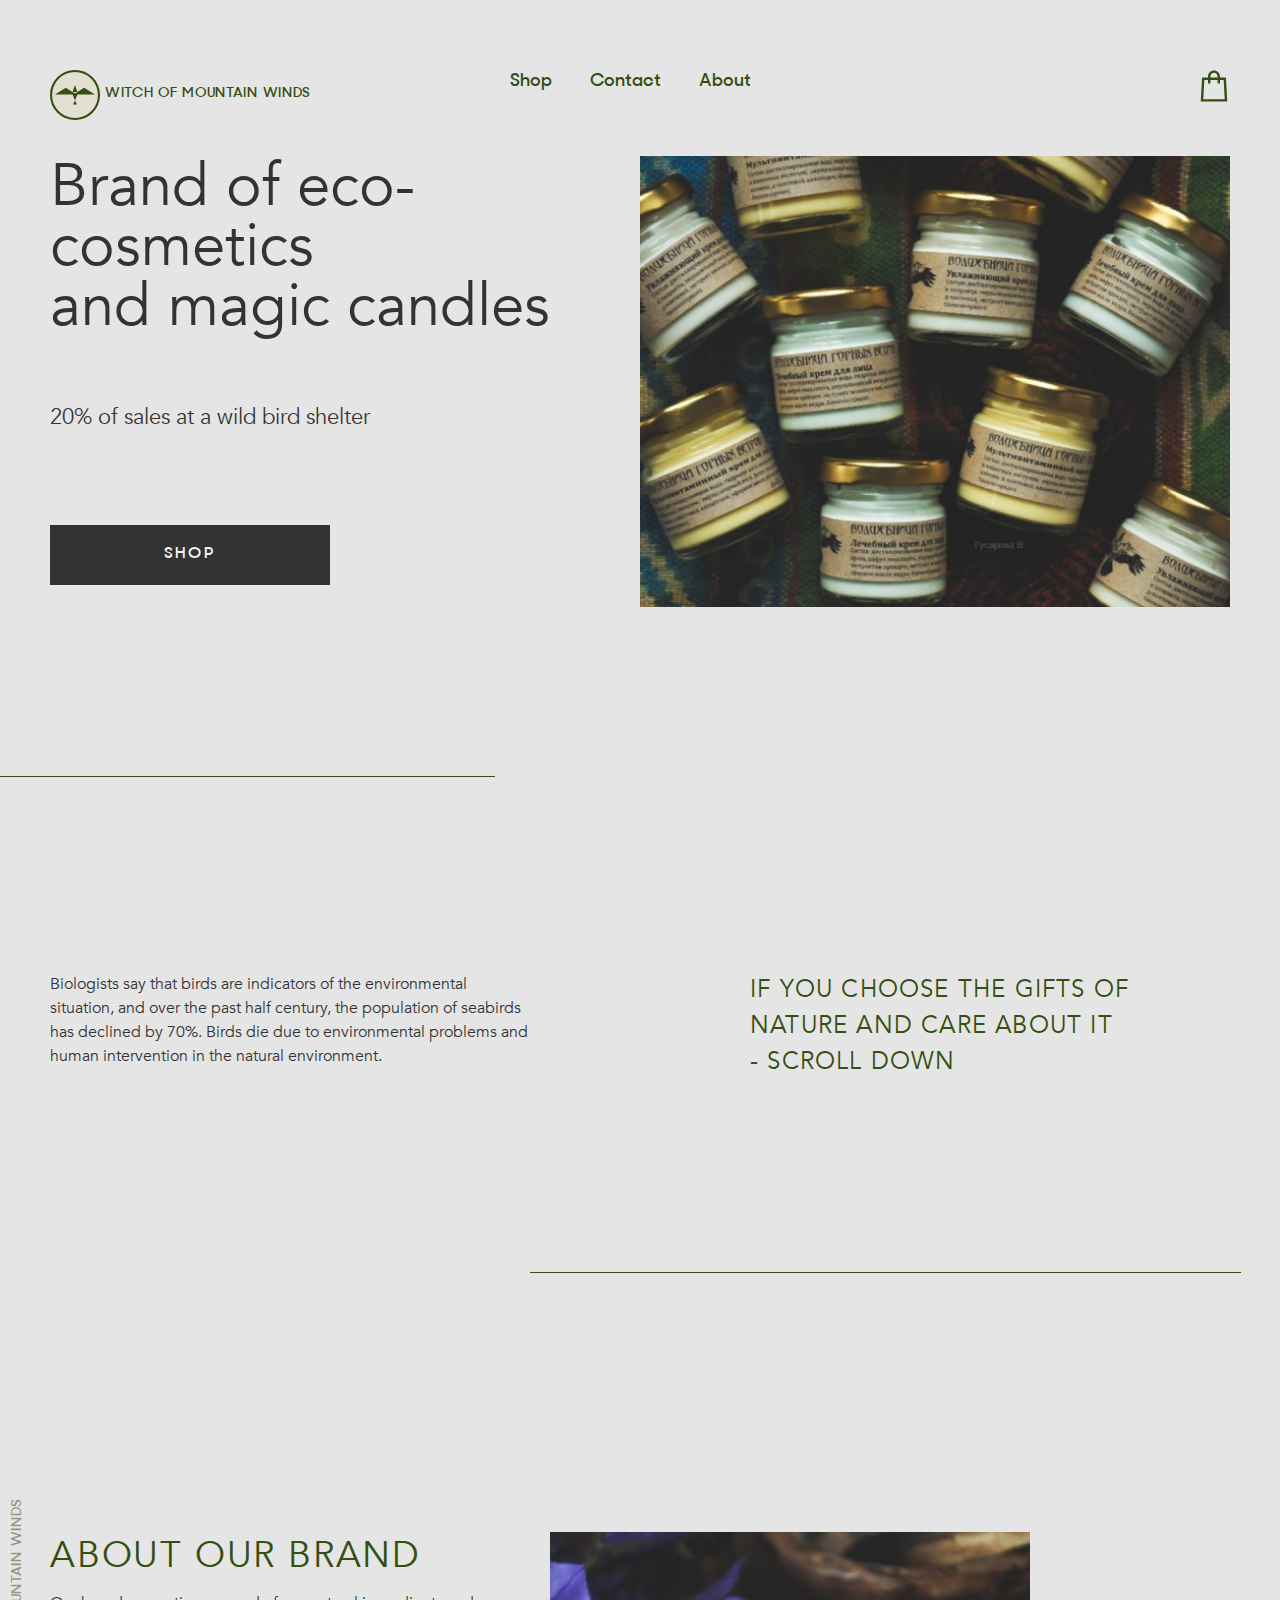
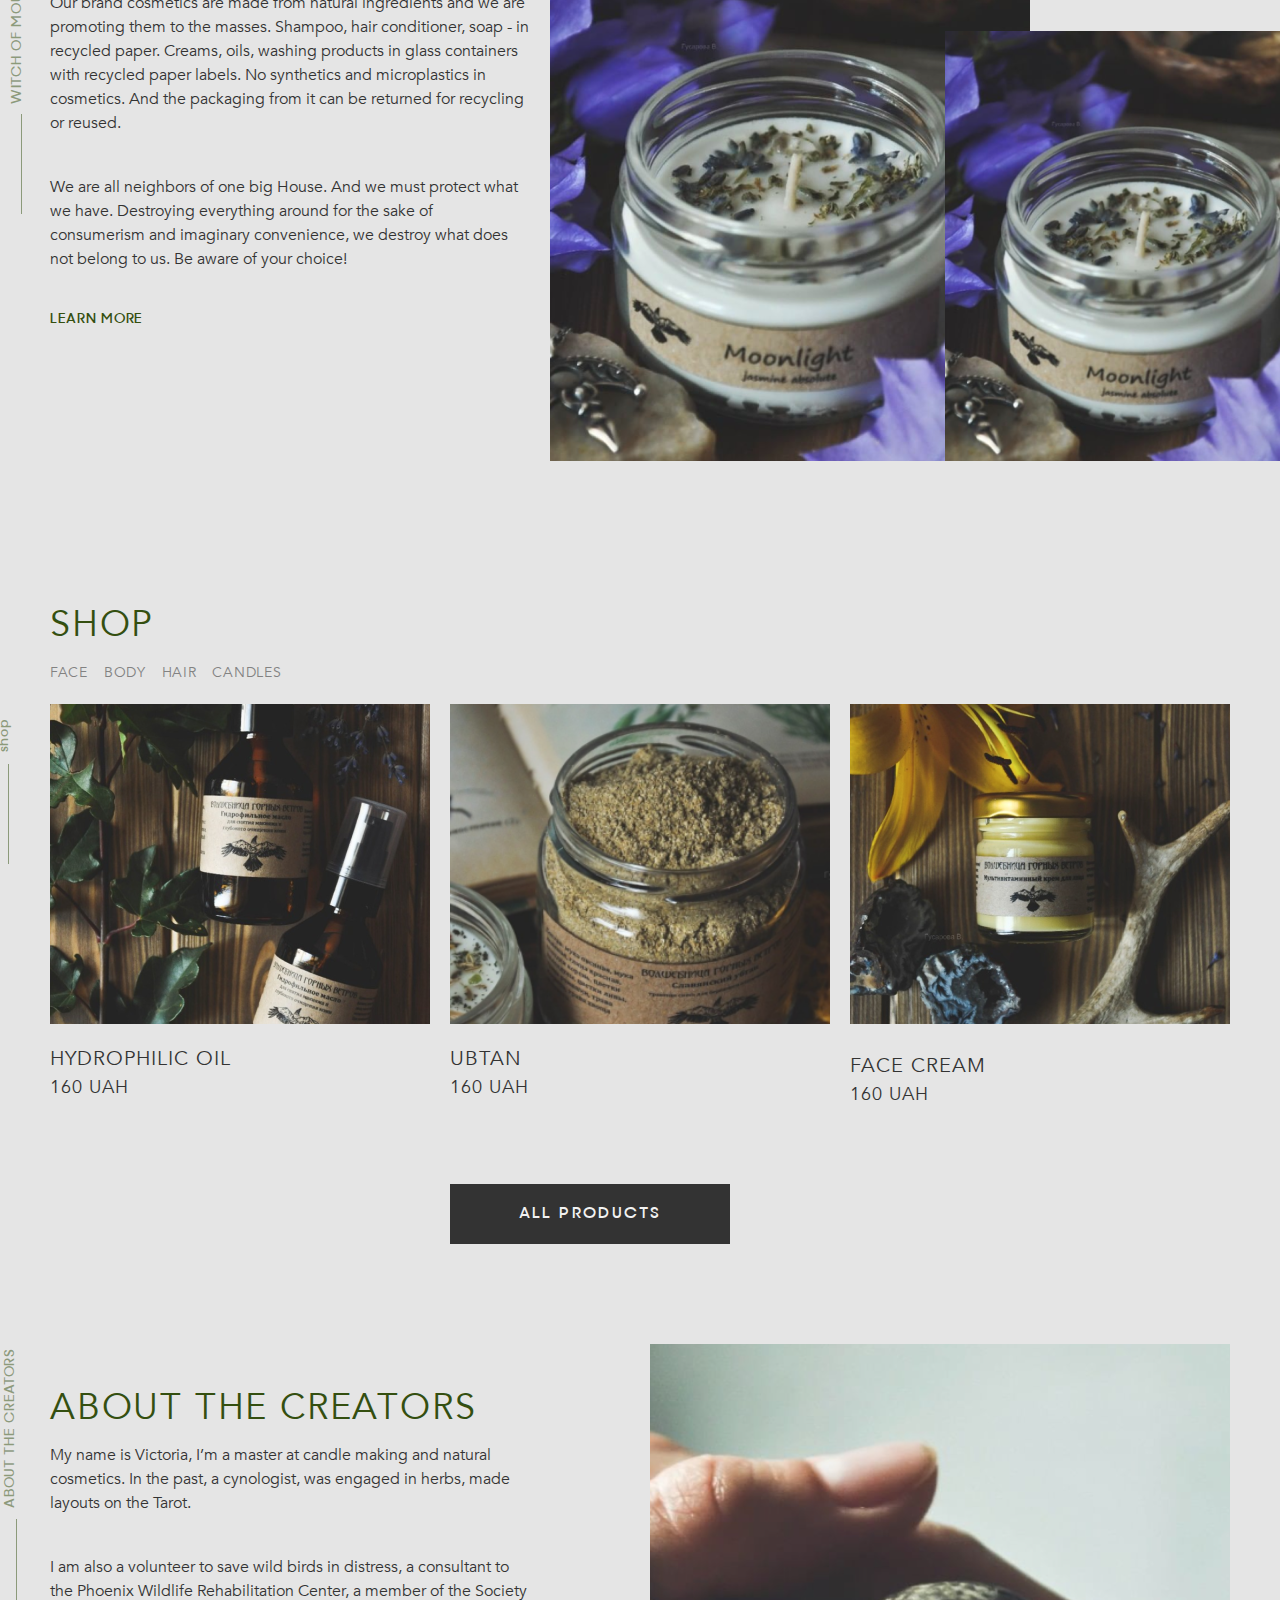
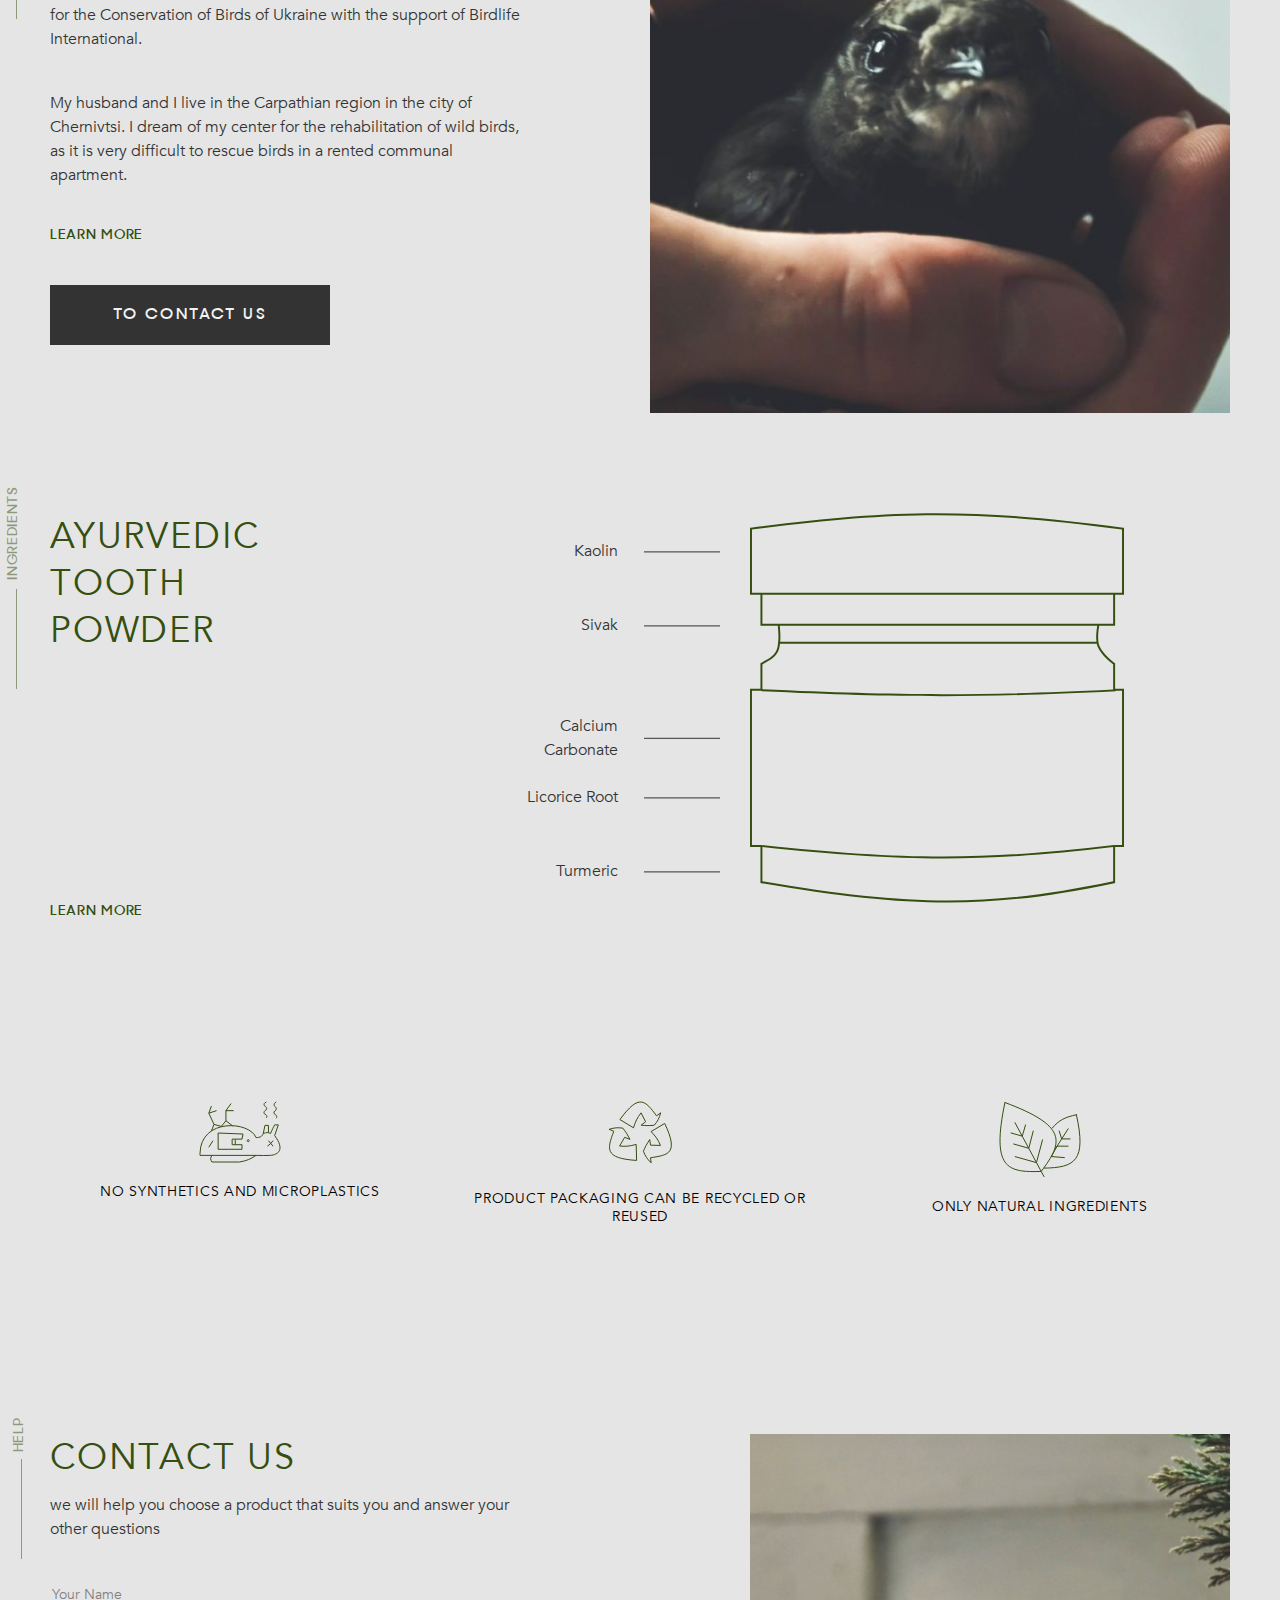
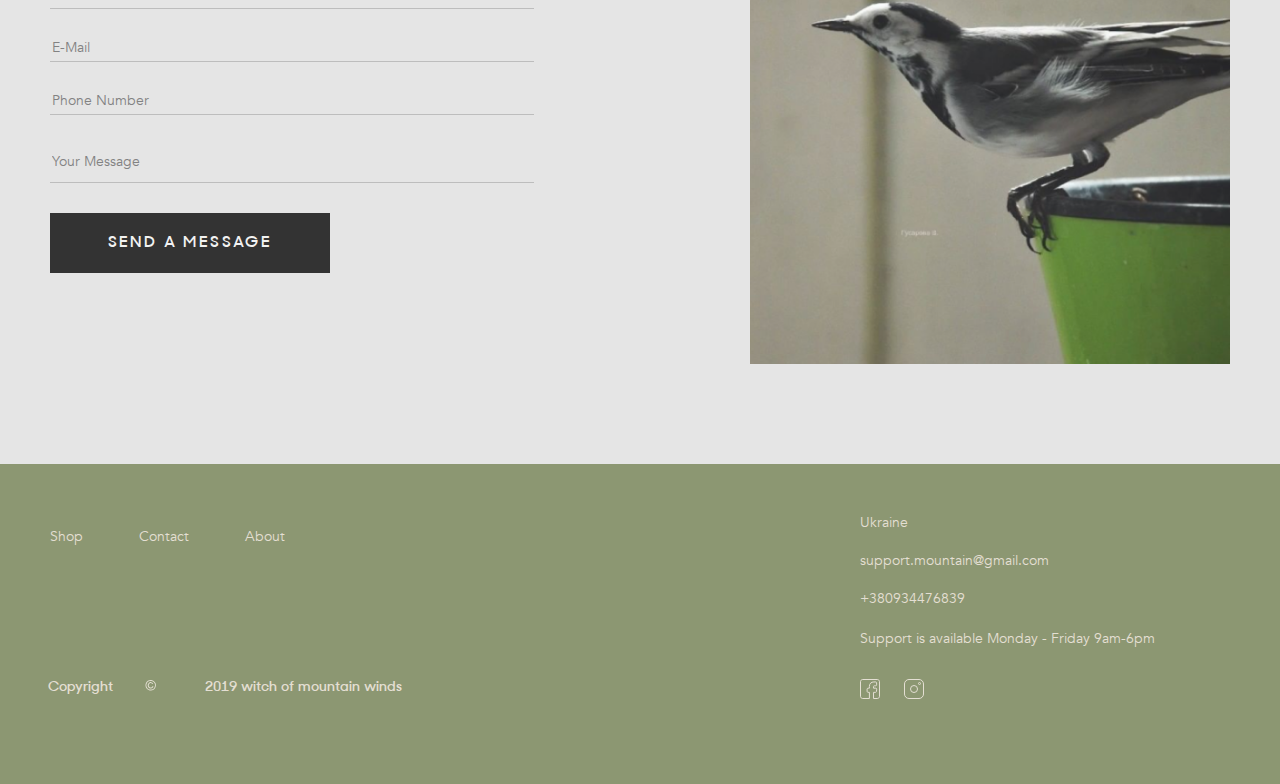
<file: index.html>
<!DOCTYPE html><html lang="en" class="page"><head><meta charset="UTF-8"><meta name="viewport" content="width=device-width, initial-scale=1.0"><title>Eco-Cosmetics</title><link rel="shortcut icon" type="image/ico" href="favicon.429d141f.ico"><link rel="stylesheet" href="main.6a2e2f5d.css"><script type="text/javascript" src="main.a94e8e55.js"></script></head><body class="page__body"> <header class="page__section header"> <div class="container"> <div class="header__content"> <div class="top-actions"> <a href="#menu" class="icon icon--menu"> <img class="icon__image--menu" src="menu.f4f8c269.svg" alt="Menu"> </a> <a href="https://siraxta111.tumblr.com" target="_blank" class="icon__main"> <img class="icon__logo" src="logo.fcebf3f9.svg" alt="Brand of eco-cosmetics and magic candles 'Witch of mountain winds'"> </a> <div class="top-actions__menu"> <a href="#shop" class="top-actions__link"> Shop </a> <a href="#contact" class="top-actions__link"> Contact </a> <a href="#about-us" class="top-actions__link"> About </a> </div> <a href="#shop" class="icon"> <img class="icon__image" src="shopping.ccfb9323.svg" alt="Shop"> </a> </div> <div class="header__desktop"> <img src="3.a81d13cc.png" alt="A photo of our products" class="header__photo"> <h1 class="header__title-main"> Brand of eco-cosmetics <br> and magic candles </h1> <p class="header__subtitle grid__item grid__item--tablet-3-5"> 20% of sales at a wild bird shelter </p> <div class="page__button grid grid--tablet"> <a href="#shop" class="grid__item grid__item--tablet-3-5 button button__header"> Shop </a> </div> </div> </div> </div> </header> <nav class="page__menu menu" id="menu"> <div class="container"> <div class="menu__content"> <div class="menu__top top-actions"> <a href="#" class="icon"> <img src="cross.7dcf7e70.svg" alt="Exit menu" class="icon--cross"> </a> </div> <ul class="menu__list"> <li class="menu__item"> <a href="#shop" class="menu__link"> Shop </a> </li> <li class="menu__item"> <a href="#contact" class="menu__link"> Contact </a> </li> <li class="menu__item"> <a href="#about-us" class="menu__link"> About </a> </li> </ul> </div> </div> </nav> <main> <section class="page__section subheader"> <div class="container"> <div class="grid grid--tablet grid--desktop"> <div class="grid__item grid__item--desktop-1-6"> <p class="subheader--extra"> Biologists say that birds are indicators of the environmental situation, and over the past half century, the population of seabirds has declined by 70%. Birds die due to environmental problems and human intervention in the natural environment. </p> </div> <div class="grid__item grid__item--desktop-8-12 grid__item--tablet-3-5"> <p class="subheader--main"> if you choose the gifts of nature and care about it - scroll down </p> </div> </div> </div> </section> <section class="page__section about" id="about-us"> <div class="container"> <div class="grid grid--desktop grid--tablet"> <div class="grid__item grid__item--desktop-1-6 grid__item--tablet-1-4"> <h2 class="section__title section__title--brand"> about our brand </h2> <p class="about__info section__info"> Our brand cosmetics are made from natural ingredients and we are promoting them to the masses. Shampoo, hair conditioner, soap - in recycled paper. Creams, oils, washing products in glass containers with recycled paper labels. No synthetics and microplastics in cosmetics. And the packaging from it can be returned for recycling or reused. </p> <p class="section__info section__info--extra"> We are all neighbors of one big House. And we must protect what we have. Destroying everything around for the sake of consumerism and imaginary convenience, we destroy what does not belong to us. Be aware of your choice! </p> <a href="#contact" class="link"> Learn more </a> </div> <div class="grid__item grid__item--desktop-6-11 grid__item--tablet-4-7"> <div class="about__photo"> <img src="1.9a6e075e.png" alt="#" class="about__photo--extra about__photo--extra-1"> </div> </div> <div class="grid__item grid__item--desktop-11-13 grid--extra"> <div class="about__photo"> <img src="1.9a6e075e.png" alt="A photo of our products" class="about__photo--extra about__photo--special"> </div> </div> </div> </div> </section> <section class="page__section shop" id="shop"> <div class="container"> <h2 class="section__title"> Shop </h2> <nav class="shop__nav"> <ul class="shop__list"> <li class="shop__item"> <a href="index.html" class="shop__link"> Face </a> </li> <li class="shop__item"> <a href="index.html" class="shop__link"> Body </a> </li> <li class="shop__item"> <a href="index.html" class="shop__link"> Hair </a> </li> <li class="shop__item"> <a href="index.html" class="shop__link"> Candles </a> </li> </ul> </nav> <div class="grid grid--desktop grid--tablet"> <div class="grid__item grid__item--desktop-1-5 grid__item--tablet-1-4"> <div class="shop__photo-container"> <img src="2.7175945a.png" alt="Product photo" class="shop__photo"> </div> <div class="shop__photo-description"> <p> Hydrophilic oil </p> <p class="shop__photo-price"> 160 UAH </p> </div> </div> <div class="grid__item grid__item--desktop-5-9 grid__item--tablet-4-7"> <div class="shop__photo-container shop__photo-container--extra"> <img src="4.12a1cae8.png" alt="Product photo" class="shop__photo"> </div> <div class="shop__photo-description shop__photo-description--extra"> <p> ubtan </p> <p class="shop__photo-price"> 160 UAH </p> </div> </div> <div class="grid__item grid__item--desktop-9-13"> <div class="shop__photo-container shop__photo-container--extra-2"> <img src="5.150a49ee.png" alt="Product photo" class="shop__photo"> </div> <div class="shop__photo-description shop__photo-description--extra-2"> <p> face cream </p> <p class="shop__photo-price"> 160 UAH </p> </div> </div> <div class="page__button grid__item grid__item--tablet-3-5 grid__item--desktop-5-9"> <a href="#contact" class="button"> All products </a> </div> </div> </div> </section> <section class="page__section about"> <div class="container"> <div class="grid grid--desktop grid--tablet"> <div class="grid__item grid__item--desktop-1-6 grid__item--tablet-1-4"> <h2 class="section__title section__title--2"> about the creators </h2> <p class="section__info"> My name is Victoria, I’m a master at candle making and natural cosmetics. In the past, a cynologist, was engaged in herbs, made layouts on the Tarot. </p> <p class="section__info"> I am also a volunteer to save wild birds in distress, a consultant to the Phoenix Wildlife Rehabilitation Center, a member of the Society for the Conservation of Birds of Ukraine with the support of Birdlife International. </p> <p class="section__info section__info--extra"> My husband and I live in the Carpathian region in the city of Chernivtsi. I dream of my center for the rehabilitation of wild birds, as it is very difficult to rescue birds in a rented communal apartment. </p> <a href="#contact" class="link link--2"> Learn more </a> <div class="page__button"> <a href="#contact" class="button"> to contact us </a> </div> </div> <div class="grid__item grid__item--desktop-7-13 grid__item--tablet-4-7"> <div class="about__photo"> <img src="6.9f9d4158.png" alt="A photo of a bird" class="about__photo--extra about__photo--extra-2"> </div> </div> </div> </div>  </section> <section class="page__section about"> <div class="container"> <div class="grid grid--tablet grid--desktop"> <div class="grid__item grid__item--desktop-1-4 grid__item--tablet-1-3"> <h2 class="section__title section__title--3"> Ayurvedic Tooth Powder </h2> </div> <div class="grid__item grid__item--desktop-6-13 grid__item--tablet-3-7"> <div class="about__container"> <p class="about__info about__info--extra"> kaolin </p> <p class="about__info about__info--extra"> sivak </p> <p class="about__info about__info--extra"> calcium <br> carbonate </p> <p class="about__info about__info--extra"> licorice root </p> <p class="about__info about__info--extra"> turmeric </p> </div> </div> <a href="#contact" class="link link-extra grid__item--desktop-1-4"> Learn more </a> </div> </div>  </section> <section class="page__section extra"> <div class="container"> <div class="grid grid--desktop grid--tablet"> <div class="grid__item grid__item--desktop-1-5 grid__item--tablet-1-3"> <img src="bird.f9d3ed38.svg" alt="Dead bird" class="extra__icon"> <p class="extra__info"> No synthetics and microplastics </p> </div> <div class="grid__item grid__item--desktop-5-9 grid__item--tablet-3-5"> <img src="recycle.0fd11775.svg" alt="Recycling" class="extra__icon"> <p class="extra__info"> product packaging can be recycled or reused </p> </div> <div class="grid__item grid__item--desktop-9-13 grid__item--tablet-5-7"> <img src="leaves.3b184fab.svg" alt="Leaves" class="extra__icon"> <p class="extra__info"> only natural ingredients </p> </div> </div> </div> </section> <section class="page__section contact-us" id="contact"> <div class="container"> <div class="grid grid--desktop grid--tablet"> <div class="grid__item grid__item--desktop-1-6 grid__item--tablet-1-4"> <h2 class="section__title section__title--4"> contact us </h2> <p class="section__info"> we will help you choose a product that suits you and answer your other questions </p> <form class="form" id="form" action="https://httpbin.org/post" method="post"> <label> <input name="name" type="text" class="contact-us__field form-field" placeholder="Your name" id="name" required> <input type="email" name="email" class="contact-us__field form-field" placeholder="E-mail" id="email" required> <input type="tel" name="phone-number" class="contact-us__field form-field" placeholder="Phone Number" id="phone-number" required> <input type="text" name="message" class="contact-us__field form-field" placeholder="Your message" id="message" required> </label> <button class="button"> send a message </button> </form> </div> <div class="grid__item grid__item--desktop-8-13 grid__item--tablet-4-7"> <div class="about__photo about__photo--extra"> <img src="7.27a0fe9f.png" alt="A photo of a bird" class="about__photo--extra"> </div> </div> </div> </div> </section> </main> <footer class="footer"> <div class="container--footer grid grid--desktop grid--tablet"> <nav class="footer__nav"> <ul class="footer__list grid__item grid__item--desktop-1-5 grid__item--tablet-1-3"> <li class="footer__item"> <a href="#shop" class="footer__link"> Shop </a> </li> <li class="footer__item"> <a href="#contact" class="footer__link"> Contact </a> </li> <li class="footer__item"> <a href="#about-us" class="footer__link"> About </a> </li> </ul> </nav> <div class="footer__icons grid__item--tablet-1-3 grid__item--desktop-8-12"> <a href="https://facebook.com" target="_blank" class="footer__link"> <img src="fb.533f7700.svg" alt="Facebook" class="footer__image"> </a> <a href="https://instagram.com" target="_blank" class="footer__link"> <img src="instagram.57141b33.svg" alt="Instagram" class="footer__image"> </a> </div> <ul class="footer__list--2 grid__item grid__item--desktop-8-12 grid__item--tablet-4-7"> <li class="contacts__item"> <a href="https://goo.gl/maps/EuBZyrgrexE4ADo87" target="_blank" class="contacts__link"> Ukraine </a> </li> <li class="contacts__item"> <a href="mailto:support.mountain@gmail.com" class="contacts__link"> support.mountain@gmail.com </a> </li> <li class="contacts__item"> <a href="tel:+380934476839" class="contacts__link"> +380934476839 </a> </li> <li class="contacts__item"> <p class="contacts__extra-info"> Support is available Monday - Friday 9am-6pm </p> </li> </ul> <div class="grid__item grid__item--desktop-1-5 grid__item--tablet-1-4"> <a href="https://siraxta111.tumblr.com/" target="_blank" class="contacts__copyright"> 2019 witch of mountain winds </a> </div> </div>  </footer> </body></html>
</file>
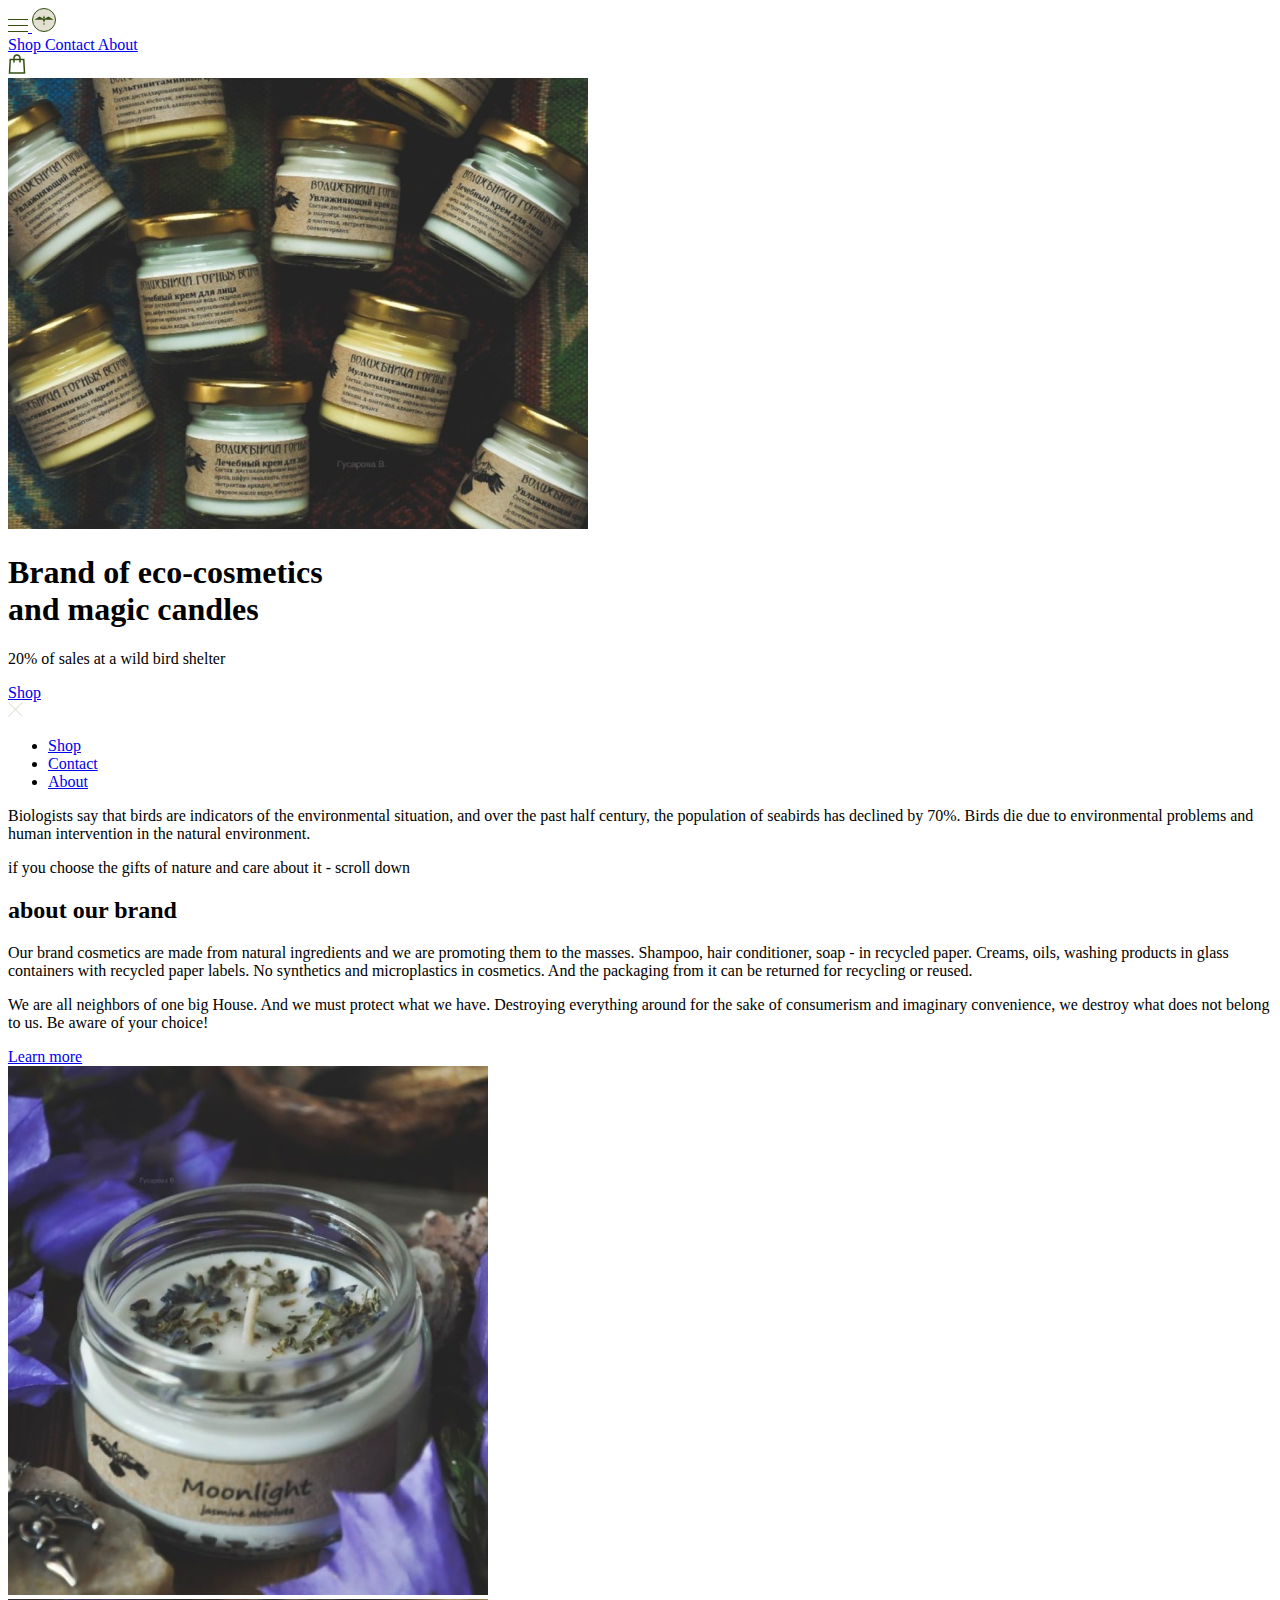
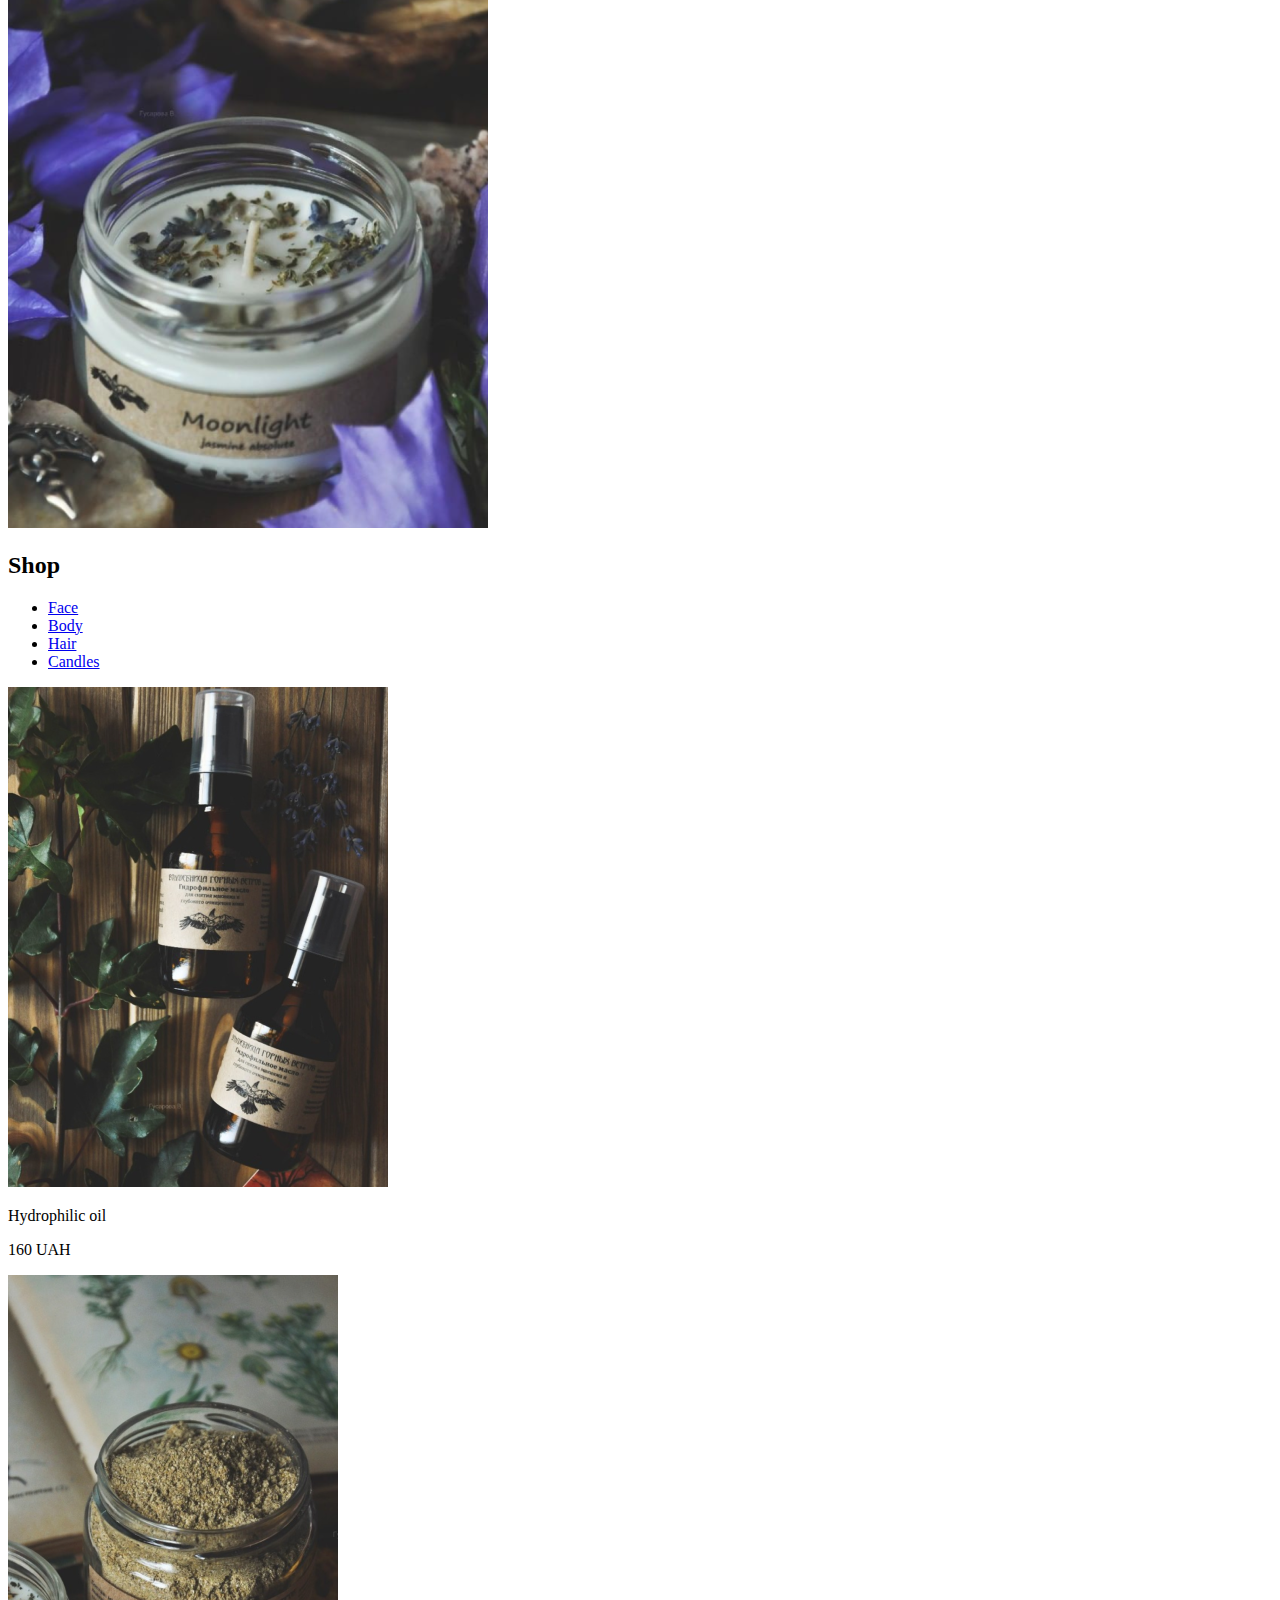
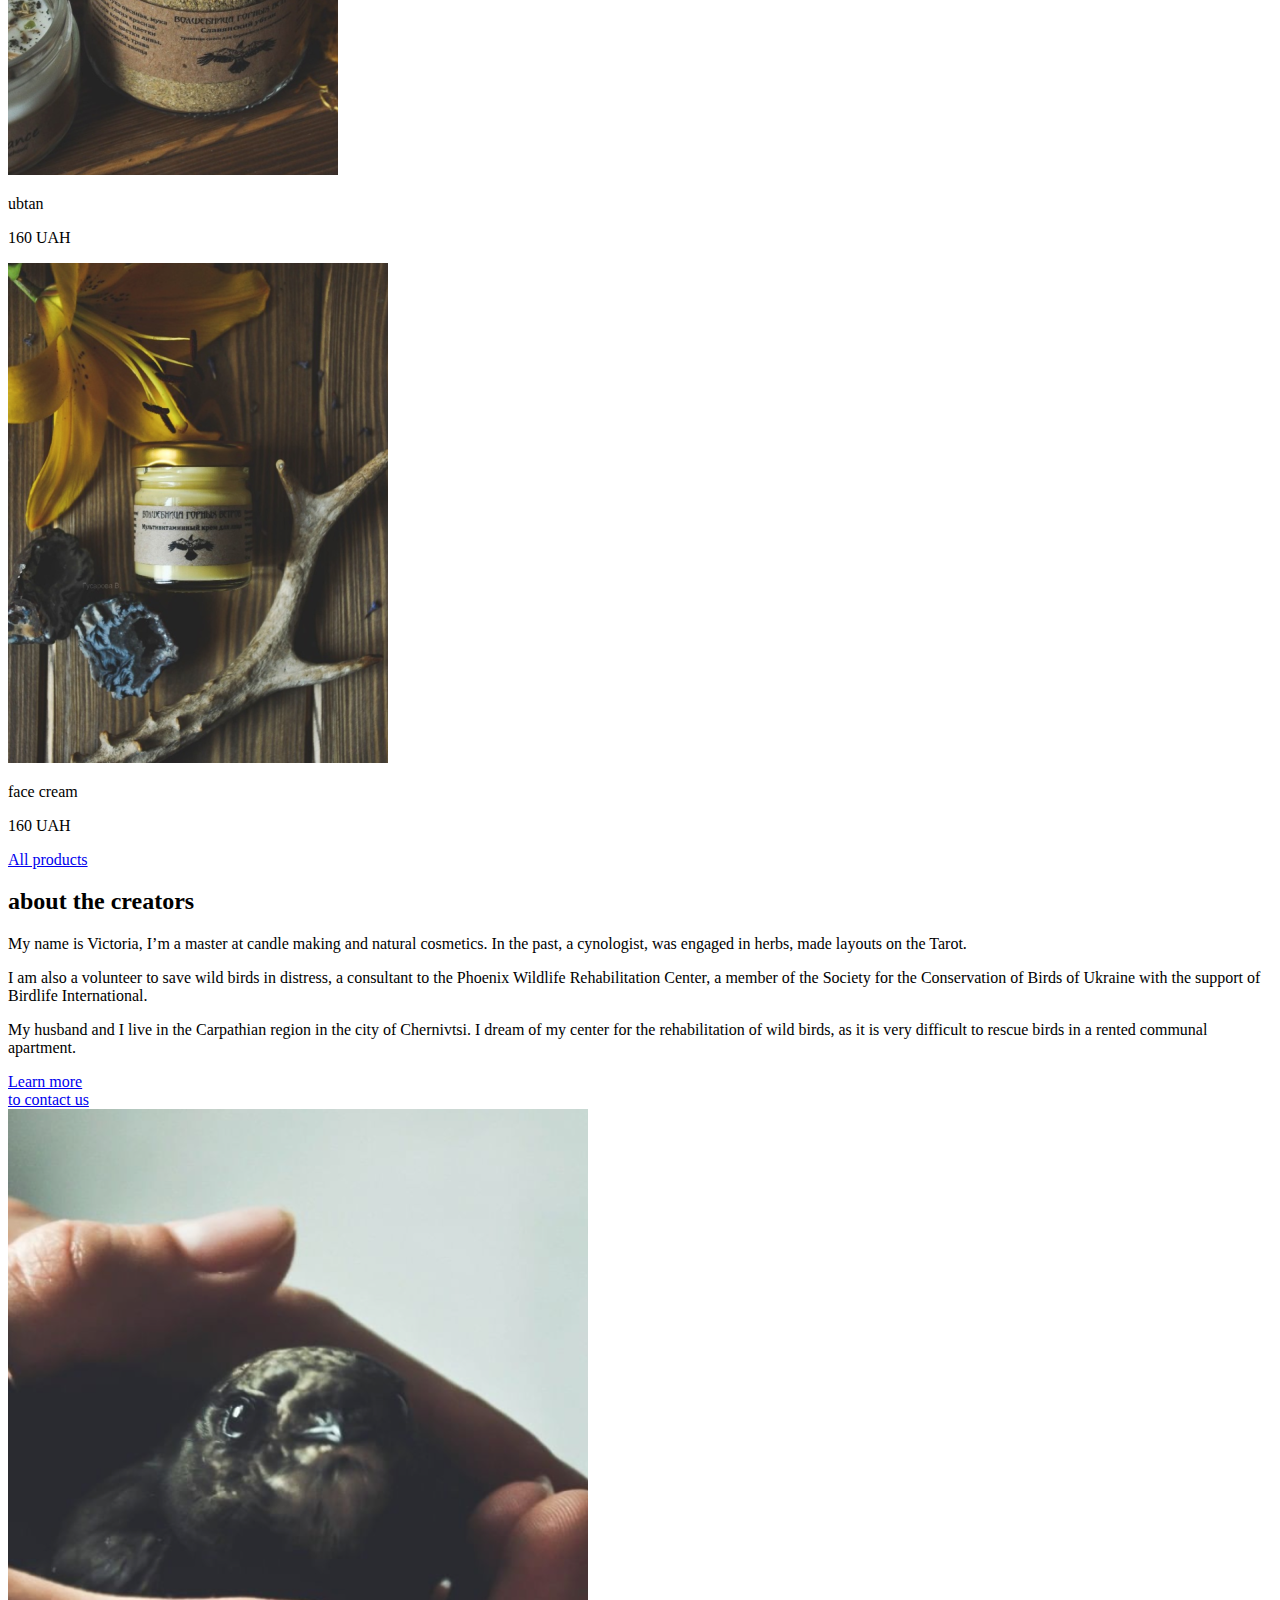
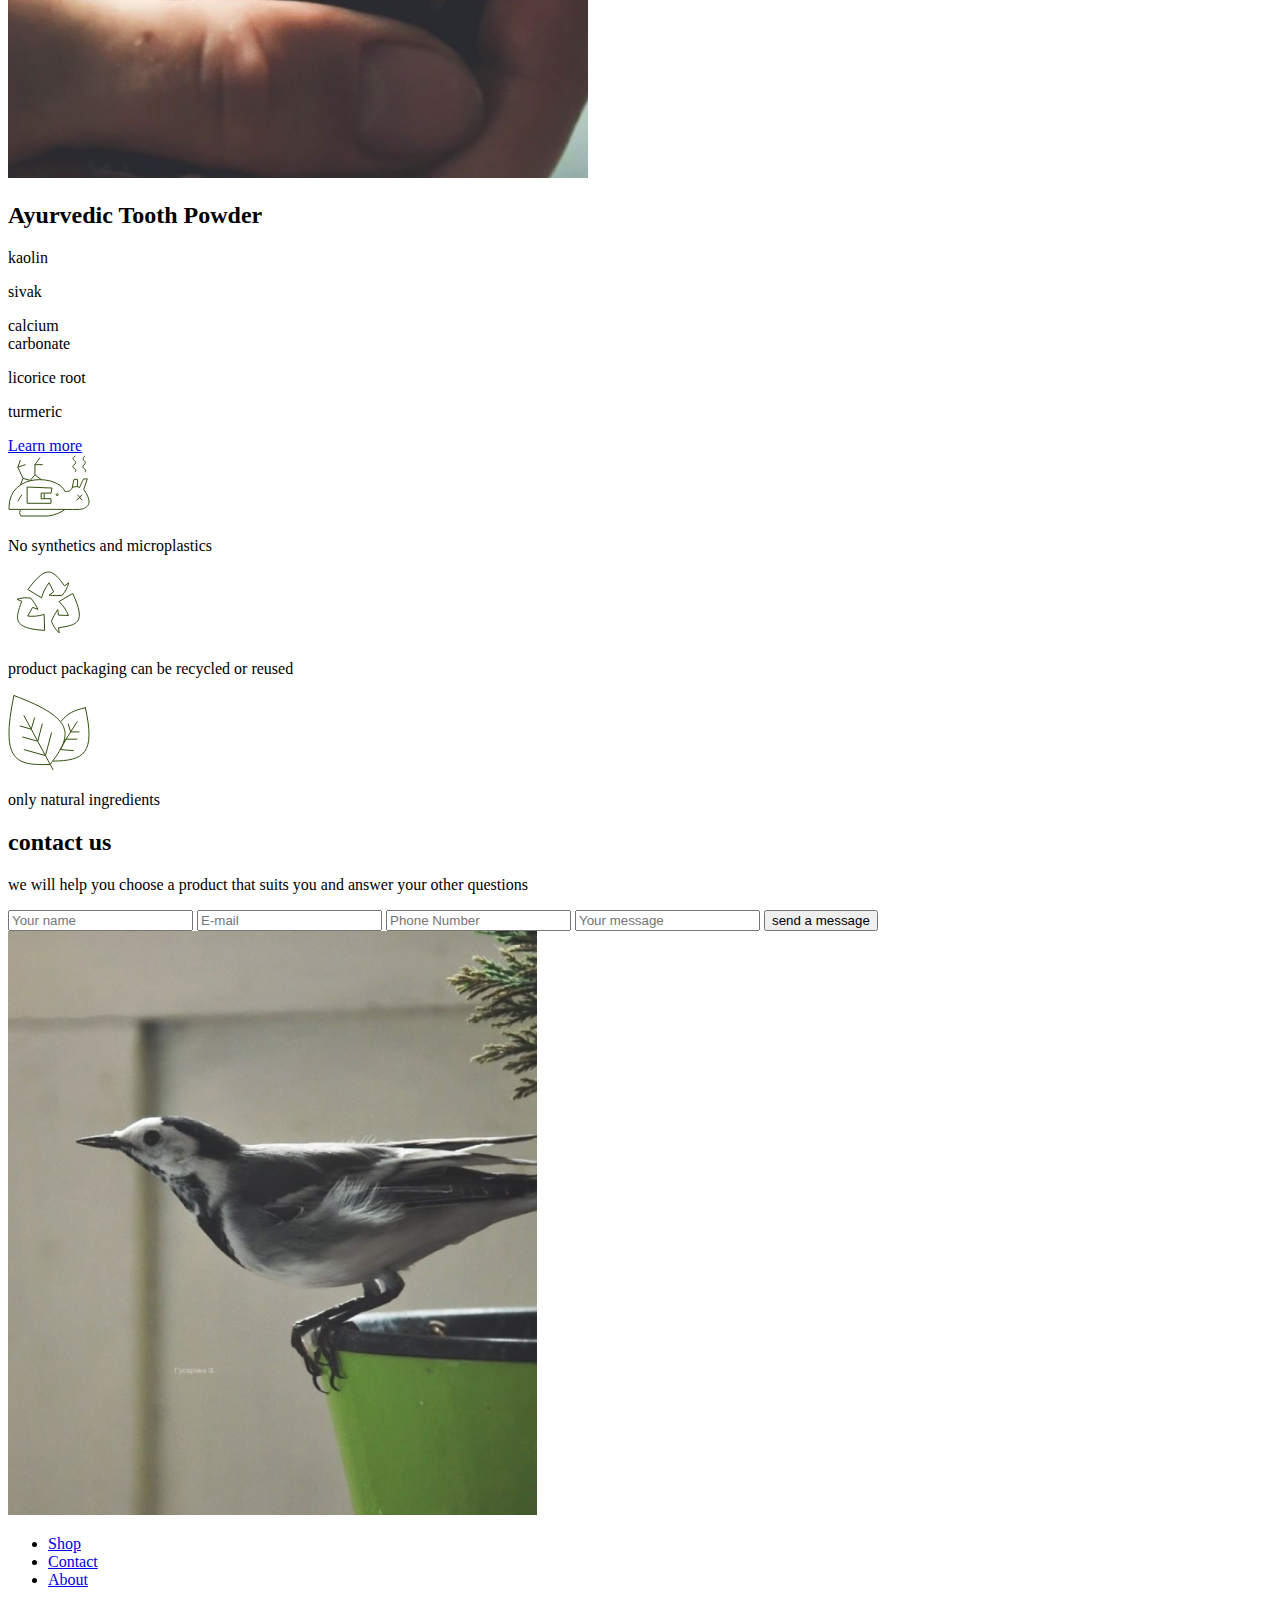
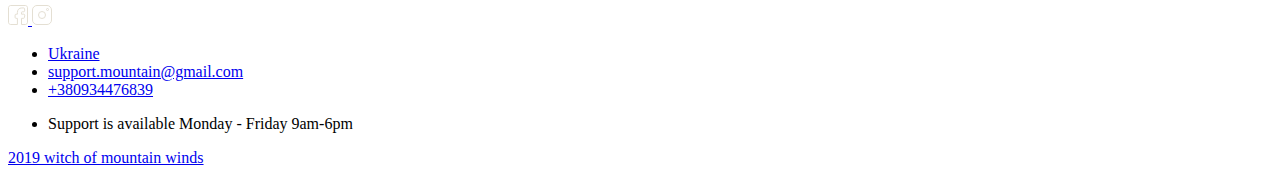
<file: src/index.html>
<!DOCTYPE html>
<html lang="en" class="page">
  <head>
    <meta charset="UTF-8">
    <meta name="viewport" content="width=device-width, initial-scale=1.0">
    <title>Eco-Cosmetics</title>
    <link
      rel="shortcut icon" type="image/ico"
      href="images/favicon.ico"
    >
    <link rel="stylesheet" href="./styles/main.scss">
    <script type="text/javascript" src="scripts/main.js"></script>
  </head>
  <body class="page__body">
    <header class="page__section header">
      <div class="container">
        <div class="header__content">
          <div class="top-actions">
            <a
            href="#menu"
            class="icon icon--menu"
          >
              <img
                class="icon__image--menu"
                src="./images/icons/menu.svg"
                alt="Menu"
              >
            </a>

            <a
            href="https://siraxta111.tumblr.com"
            target="_blank"
            class="icon__main"
            >
              <img
                class="icon__logo"
                src="./images/icons/logo.svg"
                alt="Brand of eco-cosmetics and magic candles 'Witch of mountain winds'"
               >
            </a>


            <div class="top-actions__menu">
              <a href="#shop" class="top-actions__link">
                Shop
              </a>
              <a href="#contact" class="top-actions__link">
                Contact

              </a>
              <a href="#about-us" class="top-actions__link">
                About
              </a>
            </div>
            <a
              href="#shop"
              class="icon"
            >
              <img
              class="icon__image"
              src="./images/icons/shopping.svg"
              alt="Shop"
             >
            </a>
          </div>
          <div class="header__desktop">

            <img
              src="./images/photos/3.png"
              alt="A photo of our products"
              class="header__photo"
            >


            <h1 class="header__title-main">
              Brand of eco-cosmetics
              <br>
              and magic candles
            </h1>
            <p class="header__subtitle grid__item grid__item--tablet-3-5
">
              20% of sales at a wild bird shelter
            </p>

            <div class="page__button grid grid--tablet">
              <a href="#shop"class="grid__item grid__item--tablet-3-5 button button__header">
                Shop
              </a>

            </div>
          </div>
        </div>
      </div>
    </header>
    <nav class="page__menu menu" id="menu">
      <div class="container">
        <div class="menu__content">
          <div class="menu__top top-actions">
            <a href="#" class="icon">
              <img
                src="./images/icons/cross.svg"
                alt="Exit menu"
                class="icon--cross"
              >
            </a>
          </div>
          <ul class="menu__list">
            <li class="menu__item">
              <a href="#shop"class="menu__link">
                Shop
              </a>
            </li>
            <li class="menu__item">
              <a href="#contact"class="menu__link">
                Contact
              </a>
            </li>
            <li class="menu__item">
              <a href="#about-us"class="menu__link">
                About
              </a>
            </li>
          </ul>
        </div>
      </div>
    </nav>
    <main>
      <section class="page__section subheader">
        <div class="container">
          <div class="grid grid--tablet grid--desktop">

            <div class="grid__item
         grid__item--desktop-1-6"
            >
              <p class="subheader--extra">
                Biologists say that birds are indicators of the environmental situation, and over the past half century, the population of seabirds has declined by 70%. Birds die due to environmental problems and human intervention in the natural environment.
              </p>
            </div>
            <div class="grid__item
            grid__item--desktop-8-12
            grid__item--tablet-3-5">
              <p class="subheader--main">
              if you choose the gifts of nature and care about it - scroll down
              </p>
            </div>

          </div>
        </div>
      </section>

      <section class="page__section about" id="about-us">
        <div class="container">
          <div class="grid
                      grid--desktop
                      grid--tablet"
          >
            <div class="grid__item
                        grid__item--desktop-1-6
                        grid__item--tablet-1-4"
            >
              <h2 class="section__title  section__title--brand">
                about our brand
              </h2>
              <p class="about__info section__info">
                Our brand cosmetics are made from natural ingredients and we are promoting them to the masses. Shampoo, hair conditioner, soap - in recycled paper. Creams, oils, washing products in glass containers with recycled paper labels. No synthetics and microplastics in cosmetics. And the packaging from it can be returned for recycling or reused.
              </p>
              <p class="section__info section__info--extra">
                We are all neighbors of one big House. And we must protect what we have. Destroying everything around for the sake of consumerism and imaginary convenience, we destroy what does not belong to us. Be aware of your choice!
              </p>

              <a href="#contact" class="link">
                Learn more
              </a>
            </div>

            <div class="grid__item
                             grid__item--desktop-6-11
                             grid__item--tablet-4-7"
              >
              <div class="about__photo">
                <img
                  src="./images/photos/1.png"
                  alt="#"
                  class=" about__photo--extra about__photo--extra-1 "
                >
              </div>
            </div>
            <div class="grid__item
            grid__item--desktop-11-13 grid--extra"
            >
              <div class="about__photo">
                <img
                src="./images/photos/1.png"
                alt="A photo of our products"
                class=" about__photo--extra about__photo--special "
               >
              </div>
            </div>
          </div>
        </div>
      </section>

      <section class="page__section shop" id="shop">
        <div class="container">

          <h2 class="section__title">
                Shop
          </h2>


          <nav class="shop__nav">
            <ul class="shop__list">
              <li class="shop__item">
                <a href="index.html" class="shop__link">
                      Face
                </a>
              </li>
              <li class="shop__item">
                <a href="index.html" class="shop__link">
                      Body
                </a>
              </li>
              <li class="shop__item">
                <a href="index.html" class="shop__link">
                      Hair
                </a>
              </li>
              <li class="shop__item">
                <a
                 href="index.html"
                 class="shop__link"
                >
                      Candles
                </a>
              </li>
            </ul>
          </nav>

          <div class="grid
                        grid--desktop
                        grid--tablet"
            >

            <div
              class="grid__item
                     grid__item--desktop-1-5
                     grid__item--tablet-1-4"
            >
              <div class="shop__photo-container">
                <img
                  src="./images/photos/2.png"
                  alt="Product photo"
                  class="shop__photo"
                >
              </div>
              <div class="shop__photo-description">
                <p>
            Hydrophilic oil
                </p>
                <p class="shop__photo-price">
              160 UAH
                </p>
              </div>
            </div>
            <div
              class="grid__item
                     grid__item--desktop-5-9
                     grid__item--tablet-4-7"
            >
              <div class="shop__photo-container shop__photo-container--extra">
                <img
                  src="./images/photos/4.png"
                  alt="Product photo"
                  class="shop__photo"
                >
              </div>
              <div class="shop__photo-description shop__photo-description--extra">
                <p>
                ubtan
                </p>
                <p class="shop__photo-price">
                160 UAH
                </p>
              </div>
            </div>
            <div
              class="grid__item
                     grid__item--desktop-9-13"
            >
              <div class="shop__photo-container shop__photo-container--extra-2">
                <img
                  src="./images/photos/5.png"
                  alt="Product photo"
                  class="shop__photo"
                >
              </div>
              <div class="shop__photo-description shop__photo-description--extra-2">
                <p>
                face cream
                </p>
                <p class="shop__photo-price">
                160 UAH
                </p>
              </div>
            </div>


            <div class="page__button grid__item grid__item--tablet-3-5 grid__item--desktop-5-9">
              <a href="#contact"class=" button">
                All products
              </a>
            </div>
          </div>
        </div>
      </section>

      <section class="page__section about">
        <div class="container">
          <div class="grid
                      grid--desktop
                      grid--tablet"
          >
            <div class="grid__item
                        grid__item--desktop-1-6
                        grid__item--tablet-1-4"
            >
              <h2 class="section__title section__title--2 ">
                about the creators
              </h2>
              <p class="section__info">
                My name is Victoria, I’m a master at candle making and natural cosmetics. In the past, a cynologist, was engaged in herbs, made layouts on the Tarot.
              </p>
              <p class="section__info">
                I am also a volunteer to save wild birds in distress, a consultant to the Phoenix Wildlife Rehabilitation Center, a member of the Society for the Conservation of Birds of Ukraine with the support of Birdlife International.
              </p>
              <p class="section__info section__info--extra">
                My husband and I live in the Carpathian region in the city of Chernivtsi. I dream of my center for the rehabilitation of wild birds, as it is very difficult to rescue birds in a rented communal apartment.
              </p>

              <a href="#contact" class="link link--2">
                Learn more
              </a>
              <div class="page__button ">
                <a href="#contact"class=" button">
                  to contact us
                </a>
              </div>
            </div>
            <div class="grid__item
                        grid__item--desktop-7-13
                        grid__item--tablet-4-7">
              <div class="about__photo">
                <img
                  src="./images/photos/6.png"
                  alt="A photo of a bird" class="about__photo--extra about__photo--extra-2"
                >
              </div>
            </div>
          </div>
        </div>
        </div>
      </section>
      <section class="page__section about">
        <div class="container">
          <div class="grid
          grid--tablet
                      grid--desktop"

          >
            <div class="grid__item
                        grid__item--desktop-1-4
                        grid__item--tablet-1-3"
            >
              <h2 class="section__title section__title--3 ">
                Ayurvedic Tooth Powder
              </h2>
            </div>

            <div class="grid__item
            grid__item--desktop-6-13
            grid__item--tablet-3-7">
              <div class="about__container">

                <p class="about__info about__info--extra">
                  kaolin
                </p>
                <p class="about__info about__info--extra">
                  sivak
                </p>
                <p class="about__info about__info--extra">
                  calcium
                  <br>
                   carbonate
                </p>
                <p class="about__info about__info--extra">
                  licorice root
                </p>
                <p class="about__info about__info--extra">
                  turmeric
                </p>
              </div>
            </div>

            <a href="#contact" class="link link-extra grid__item--desktop-1-4">
                Learn more
            </a>
          </div>
        </div>

        </div>
      </section>

      <section class="page__section extra">
        <div class="container">
          <div class="grid
                      grid--desktop
                      grid--tablet"
          >
            <div class="grid__item
                        grid__item--desktop-1-5
                        grid__item--tablet-1-3"
          >
              <img
                src="./images/icons/bird.svg"
                alt="Dead bird"
                class="extra__icon"
              >
              <p class="extra__info">
              No synthetics and microplastics
              </p>
            </div>
            <div class="grid__item
                      grid__item--desktop-5-9
                      grid__item--tablet-3-5"
            >
              <img
                 src="./images/icons/recycle.svg"
                 alt="Recycling" class="extra__icon">
              <p class="extra__info">
                product packaging can be recycled or reused
              </p>
            </div>
            <div class="grid__item
                        grid__item--desktop-9-13
                        grid__item--tablet-5-7"
            >
              <img
                src="./images/icons/leaves.svg"
                alt="Leaves"
                class="extra__icon"
              >
              <p class="extra__info">
            only natural ingredients
              </p>
            </div>
          </div>
        </div>
      </section>

      <section class="page__section contact-us" id="contact">
        <div class="container">
          <div class="grid
                      grid--desktop
                      grid--tablet"
          >
            <div class="grid__item
          grid__item--desktop-1-6
          grid__item--tablet-1-4"
          >
              <h2 class="section__title section__title--4">
            contact us
              </h2>
              <p class="section__info">
            we will help you choose a product that suits you and answer your other questions
              </p>
              <form
                class="form"
                id="form"
                action="https://httpbin.org/post"
                method="post"
              >

                <label>
                  <input
                    name="name"
                    type="text"
                    class="contact-us__field form-field"
                    placeholder="Your name"
                    id="name"
                    required
                  >
                  <input
                    type="email"
                    name="email"
                    class="contact-us__field form-field"
                    placeholder="E-mail"
                    id="email"
                    required
                  >
                  <input
                    type="tel"
                    name="phone-number"
                    class="contact-us__field form-field"
                    placeholder="Phone Number"
                    id="phone-number"
                    required
                  >
                  <input
                    type="text"
                    name="message"
                    class="contact-us__field form-field"
                    placeholder="Your message"
                    id="message"
                    required
                  >
                </label>
                <button class="button">
              send a message
                </button>
              </form>
            </div>

            <div class="grid__item
            grid__item--desktop-8-13
            grid__item--tablet-4-7"
            >
              <div class="about__photo about__photo--extra">
                <img
                  src="./images/photos/7.png" alt="A photo of a bird"
                  class="about__photo--extra">
              </div>
            </div>
          </div>
        </div>
      </section>
    </main>

    <footer class="footer">
      <div class="container--footer grid grid--desktop grid--tablet">
        <nav class="footer__nav ">
          <ul class="footer__list grid__item
          grid__item--desktop-1-5
          grid__item--tablet-1-3">
            <li class="footer__item">
              <a href="#shop" class="footer__link">
                  Shop
              </a>
            </li>
            <li class="footer__item">
              <a href="#contact" class="footer__link">
                  Contact
              </a>
            </li>
            <li class="footer__item">
              <a href="#about-us" class="footer__link">
                  About
              </a>
            </li>
          </ul>
        </nav>
        <div class="footer__icons grid__item--tablet-1-3 grid__item--desktop-8-12">
          <a
            href="https://facebook.com"
            target="_blank"
            class="footer__link"
          >
            <img src="./images/icons/fb.svg" alt="Facebook"
              class="footer__image">
          </a>
          <a
            href="https://instagram.com"
            target="_blank"
            class="footer__link"
          >
            <img src="./images/icons/instagram.svg" alt="Instagram"
            class="footer__image">
          </a>
        </div>
        <ul class="footer__list--2 grid__item
          grid__item--desktop-8-12
          grid__item--tablet-4-7">
          <li class="contacts__item">
            <a
              href="https://goo.gl/maps/EuBZyrgrexE4ADo87" target="_blank"
              class="contacts__link"
            >
                Ukraine
            </a>
          </li>
          <li class="contacts__item">
            <a href="mailto:support.mountain@gmail.com" class="contacts__link">
                support.mountain@gmail.com
            </a>
          </li>
          <li class="contacts__item">
            <a href="tel:+380934476839" class="contacts__link">
                +380934476839
            </a>
          </li>
          <li class="contacts__item">
            <p class="contacts__extra-info">
                  Support is available Monday - Friday 9am-6pm
            </p>
          </li>
        </ul>
        <div class="grid__item
        grid__item--desktop-1-5
        grid__item--tablet-1-4">
          <a href="https://siraxta111.tumblr.com/"
          target="_blank"
          class="contacts__copyright">
            2019 witch of mountain winds
          </a>
        </div>
      </div>
      </div>
    </footer>
  </body>
</html>
</file>
<file: main.6a2e2f5d.css>
h1,h2,p,ul{margin:0;padding:0}@font-face{font-family:Avenir;src:url(Avenir_Book.2d3ca52a.ttf);font-weight:400}@font-face{font-family:Sharp Sans;src:url(Sharp_Sans_No2_Medium.295b1f46.otf);font-weight:400}@font-face{font-family:Sharp Sans;src:url(Sharp_Sans_No2_Semibold.00b7d706.otf);font-weight:700}.page{font-family:Avenir,Arial,Helvetica,sans-serif;font-size:16px;line-height:24px;font-style:normal;font-weight:400;color:#333;background-color:#e5e5e5;scroll-behavior:smooth}.page__body{margin:0}.page__body--with-menu{overflow:hidden}.page__section{margin:0}.page__menu{position:fixed;top:0;left:0;right:0;transition:transform .2s;transform:translate(-100%)}.page__menu:target{transform:translate(0)}.page__menu__content{width:100vw}.container{max-width:1200px;margin:0 20px 60px}@media (min-width:1025px){.container{padding:40px 50px;margin:0 auto 60px}}@media (min-width:740px) and (max-width:1024px){.container{margin-bottom:100px}}.container--footer{margin:0 20px}.icon__main{position:relative}@media (min-width:1025px){.icon__main:before{position:absolute;content:"witch of mountain winds";width:max-content;line-height:18px;font-family:Sharp Sans,sans-serif;font-weight:700;font-size:14px;display:block;left:110%;top:20%;text-transform:uppercase;color:#344f10;letter-spacing:.05em}}.icon__image{width:24px;height:24px}@media (min-width:1025px){.icon__image{width:32px;height:32px}}.icon__logo{position:relative;width:24px;height:24px}@media (min-width:1025px){.icon__logo{width:50px;height:50px}}.icon--menu{width:20px;height:13px}@media (min-width:1025px){.icon--menu{display:none}}.icon--cross{width:20px;height:20px}@media (min-width:740px) and (max-width:1024px){.icon--cross{width:15px;height:15px}}.top-actions{display:flex;justify-content:space-between;padding-top:30px;padding-bottom:12px}.top-actions__menu{display:none}@media (min-width:1025px){.top-actions__menu{display:flex;margin-bottom:50px}}.top-actions__link{display:block;margin-right:38px;font-family:Sharp Sans,sans-serif;font-style:normal;font-weight:700;font-size:18px;justify-content:center;text-align:center;text-decoration:none;color:#344f10;transition:color .2s}.top-actions__link:hover{color:#333}.grid{display:grid;grid-template-columns:repeat(2,1fr);column-gap:20px;justify-content:center}.grid--tablet{display:block}@media (min-width:740px) and (max-width:1024px){.grid--tablet{display:grid;grid-template-columns:repeat(6,1fr);column-gap:20px}}@media (min-width:1025px){.grid--desktop{display:grid;grid-template-columns:repeat(12,1fr);column-gap:20px}}.grid--extra{align-self:end}@media (min-width:1025px){.grid__item--desktop-1-1{grid-column:1/1}}@media (min-width:1025px){.grid__item--desktop-1-2{grid-column:1/2}}@media (min-width:1025px){.grid__item--desktop-1-3{grid-column:1/3}}@media (min-width:1025px){.grid__item--desktop-1-4{grid-column:1/4}}@media (min-width:1025px){.grid__item--desktop-1-5{grid-column:1/5}}@media (min-width:1025px){.grid__item--desktop-1-6{grid-column:1/6}}@media (min-width:1025px){.grid__item--desktop-1-7{grid-column:1/7}}@media (min-width:1025px){.grid__item--desktop-1-8{grid-column:1/8}}@media (min-width:1025px){.grid__item--desktop-1-9{grid-column:1/9}}@media (min-width:1025px){.grid__item--desktop-1-10{grid-column:1/10}}@media (min-width:1025px){.grid__item--desktop-1-11{grid-column:1/11}}@media (min-width:1025px){.grid__item--desktop-1-12{grid-column:1/12}}@media (min-width:1025px){.grid__item--desktop-1-13{grid-column:1/13}}@media (min-width:1025px){.grid__item--desktop-2-1{grid-column:2/1}}@media (min-width:1025px){.grid__item--desktop-2-2{grid-column:2/2}}@media (min-width:1025px){.grid__item--desktop-2-3{grid-column:2/3}}@media (min-width:1025px){.grid__item--desktop-2-4{grid-column:2/4}}@media (min-width:1025px){.grid__item--desktop-2-5{grid-column:2/5}}@media (min-width:1025px){.grid__item--desktop-2-6{grid-column:2/6}}@media (min-width:1025px){.grid__item--desktop-2-7{grid-column:2/7}}@media (min-width:1025px){.grid__item--desktop-2-8{grid-column:2/8}}@media (min-width:1025px){.grid__item--desktop-2-9{grid-column:2/9}}@media (min-width:1025px){.grid__item--desktop-2-10{grid-column:2/10}}@media (min-width:1025px){.grid__item--desktop-2-11{grid-column:2/11}}@media (min-width:1025px){.grid__item--desktop-2-12{grid-column:2/12}}@media (min-width:1025px){.grid__item--desktop-2-13{grid-column:2/13}}@media (min-width:1025px){.grid__item--desktop-3-1{grid-column:3/1}}@media (min-width:1025px){.grid__item--desktop-3-2{grid-column:3/2}}@media (min-width:1025px){.grid__item--desktop-3-3{grid-column:3/3}}@media (min-width:1025px){.grid__item--desktop-3-4{grid-column:3/4}}@media (min-width:1025px){.grid__item--desktop-3-5{grid-column:3/5}}@media (min-width:1025px){.grid__item--desktop-3-6{grid-column:3/6}}@media (min-width:1025px){.grid__item--desktop-3-7{grid-column:3/7}}@media (min-width:1025px){.grid__item--desktop-3-8{grid-column:3/8}}@media (min-width:1025px){.grid__item--desktop-3-9{grid-column:3/9}}@media (min-width:1025px){.grid__item--desktop-3-10{grid-column:3/10}}@media (min-width:1025px){.grid__item--desktop-3-11{grid-column:3/11}}@media (min-width:1025px){.grid__item--desktop-3-12{grid-column:3/12}}@media (min-width:1025px){.grid__item--desktop-3-13{grid-column:3/13}}@media (min-width:1025px){.grid__item--desktop-4-1{grid-column:4/1}}@media (min-width:1025px){.grid__item--desktop-4-2{grid-column:4/2}}@media (min-width:1025px){.grid__item--desktop-4-3{grid-column:4/3}}@media (min-width:1025px){.grid__item--desktop-4-4{grid-column:4/4}}@media (min-width:1025px){.grid__item--desktop-4-5{grid-column:4/5}}@media (min-width:1025px){.grid__item--desktop-4-6{grid-column:4/6}}@media (min-width:1025px){.grid__item--desktop-4-7{grid-column:4/7}}@media (min-width:1025px){.grid__item--desktop-4-8{grid-column:4/8}}@media (min-width:1025px){.grid__item--desktop-4-9{grid-column:4/9}}@media (min-width:1025px){.grid__item--desktop-4-10{grid-column:4/10}}@media (min-width:1025px){.grid__item--desktop-4-11{grid-column:4/11}}@media (min-width:1025px){.grid__item--desktop-4-12{grid-column:4/12}}@media (min-width:1025px){.grid__item--desktop-4-13{grid-column:4/13}}@media (min-width:1025px){.grid__item--desktop-5-1{grid-column:5/1}}@media (min-width:1025px){.grid__item--desktop-5-2{grid-column:5/2}}@media (min-width:1025px){.grid__item--desktop-5-3{grid-column:5/3}}@media (min-width:1025px){.grid__item--desktop-5-4{grid-column:5/4}}@media (min-width:1025px){.grid__item--desktop-5-5{grid-column:5/5}}@media (min-width:1025px){.grid__item--desktop-5-6{grid-column:5/6}}@media (min-width:1025px){.grid__item--desktop-5-7{grid-column:5/7}}@media (min-width:1025px){.grid__item--desktop-5-8{grid-column:5/8}}@media (min-width:1025px){.grid__item--desktop-5-9{grid-column:5/9}}@media (min-width:1025px){.grid__item--desktop-5-10{grid-column:5/10}}@media (min-width:1025px){.grid__item--desktop-5-11{grid-column:5/11}}@media (min-width:1025px){.grid__item--desktop-5-12{grid-column:5/12}}@media (min-width:1025px){.grid__item--desktop-5-13{grid-column:5/13}}@media (min-width:1025px){.grid__item--desktop-6-1{grid-column:6/1}}@media (min-width:1025px){.grid__item--desktop-6-2{grid-column:6/2}}@media (min-width:1025px){.grid__item--desktop-6-3{grid-column:6/3}}@media (min-width:1025px){.grid__item--desktop-6-4{grid-column:6/4}}@media (min-width:1025px){.grid__item--desktop-6-5{grid-column:6/5}}@media (min-width:1025px){.grid__item--desktop-6-6{grid-column:6/6}}@media (min-width:1025px){.grid__item--desktop-6-7{grid-column:6/7}}@media (min-width:1025px){.grid__item--desktop-6-8{grid-column:6/8}}@media (min-width:1025px){.grid__item--desktop-6-9{grid-column:6/9}}@media (min-width:1025px){.grid__item--desktop-6-10{grid-column:6/10}}@media (min-width:1025px){.grid__item--desktop-6-11{grid-column:6/11}}@media (min-width:1025px){.grid__item--desktop-6-12{grid-column:6/12}}@media (min-width:1025px){.grid__item--desktop-6-13{grid-column:6/13}}@media (min-width:1025px){.grid__item--desktop-7-1{grid-column:7/1}}@media (min-width:1025px){.grid__item--desktop-7-2{grid-column:7/2}}@media (min-width:1025px){.grid__item--desktop-7-3{grid-column:7/3}}@media (min-width:1025px){.grid__item--desktop-7-4{grid-column:7/4}}@media (min-width:1025px){.grid__item--desktop-7-5{grid-column:7/5}}@media (min-width:1025px){.grid__item--desktop-7-6{grid-column:7/6}}@media (min-width:1025px){.grid__item--desktop-7-7{grid-column:7/7}}@media (min-width:1025px){.grid__item--desktop-7-8{grid-column:7/8}}@media (min-width:1025px){.grid__item--desktop-7-9{grid-column:7/9}}@media (min-width:1025px){.grid__item--desktop-7-10{grid-column:7/10}}@media (min-width:1025px){.grid__item--desktop-7-11{grid-column:7/11}}@media (min-width:1025px){.grid__item--desktop-7-12{grid-column:7/12}}@media (min-width:1025px){.grid__item--desktop-7-13{grid-column:7/13}}@media (min-width:1025px){.grid__item--desktop-8-1{grid-column:8/1}}@media (min-width:1025px){.grid__item--desktop-8-2{grid-column:8/2}}@media (min-width:1025px){.grid__item--desktop-8-3{grid-column:8/3}}@media (min-width:1025px){.grid__item--desktop-8-4{grid-column:8/4}}@media (min-width:1025px){.grid__item--desktop-8-5{grid-column:8/5}}@media (min-width:1025px){.grid__item--desktop-8-6{grid-column:8/6}}@media (min-width:1025px){.grid__item--desktop-8-7{grid-column:8/7}}@media (min-width:1025px){.grid__item--desktop-8-8{grid-column:8/8}}@media (min-width:1025px){.grid__item--desktop-8-9{grid-column:8/9}}@media (min-width:1025px){.grid__item--desktop-8-10{grid-column:8/10}}@media (min-width:1025px){.grid__item--desktop-8-11{grid-column:8/11}}@media (min-width:1025px){.grid__item--desktop-8-12{grid-column:8/12}}@media (min-width:1025px){.grid__item--desktop-8-13{grid-column:8/13}}@media (min-width:1025px){.grid__item--desktop-9-1{grid-column:9/1}}@media (min-width:1025px){.grid__item--desktop-9-2{grid-column:9/2}}@media (min-width:1025px){.grid__item--desktop-9-3{grid-column:9/3}}@media (min-width:1025px){.grid__item--desktop-9-4{grid-column:9/4}}@media (min-width:1025px){.grid__item--desktop-9-5{grid-column:9/5}}@media (min-width:1025px){.grid__item--desktop-9-6{grid-column:9/6}}@media (min-width:1025px){.grid__item--desktop-9-7{grid-column:9/7}}@media (min-width:1025px){.grid__item--desktop-9-8{grid-column:9/8}}@media (min-width:1025px){.grid__item--desktop-9-9{grid-column:9/9}}@media (min-width:1025px){.grid__item--desktop-9-10{grid-column:9/10}}@media (min-width:1025px){.grid__item--desktop-9-11{grid-column:9/11}}@media (min-width:1025px){.grid__item--desktop-9-12{grid-column:9/12}}@media (min-width:1025px){.grid__item--desktop-9-13{grid-column:9/13}}@media (min-width:1025px){.grid__item--desktop-10-1{grid-column:10/1}}@media (min-width:1025px){.grid__item--desktop-10-2{grid-column:10/2}}@media (min-width:1025px){.grid__item--desktop-10-3{grid-column:10/3}}@media (min-width:1025px){.grid__item--desktop-10-4{grid-column:10/4}}@media (min-width:1025px){.grid__item--desktop-10-5{grid-column:10/5}}@media (min-width:1025px){.grid__item--desktop-10-6{grid-column:10/6}}@media (min-width:1025px){.grid__item--desktop-10-7{grid-column:10/7}}@media (min-width:1025px){.grid__item--desktop-10-8{grid-column:10/8}}@media (min-width:1025px){.grid__item--desktop-10-9{grid-column:10/9}}@media (min-width:1025px){.grid__item--desktop-10-10{grid-column:10/10}}@media (min-width:1025px){.grid__item--desktop-10-11{grid-column:10/11}}@media (min-width:1025px){.grid__item--desktop-10-12{grid-column:10/12}}@media (min-width:1025px){.grid__item--desktop-10-13{grid-column:10/13}}@media (min-width:1025px){.grid__item--desktop-11-1{grid-column:11/1}}@media (min-width:1025px){.grid__item--desktop-11-2{grid-column:11/2}}@media (min-width:1025px){.grid__item--desktop-11-3{grid-column:11/3}}@media (min-width:1025px){.grid__item--desktop-11-4{grid-column:11/4}}@media (min-width:1025px){.grid__item--desktop-11-5{grid-column:11/5}}@media (min-width:1025px){.grid__item--desktop-11-6{grid-column:11/6}}@media (min-width:1025px){.grid__item--desktop-11-7{grid-column:11/7}}@media (min-width:1025px){.grid__item--desktop-11-8{grid-column:11/8}}@media (min-width:1025px){.grid__item--desktop-11-9{grid-column:11/9}}@media (min-width:1025px){.grid__item--desktop-11-10{grid-column:11/10}}@media (min-width:1025px){.grid__item--desktop-11-11{grid-column:11/11}}@media (min-width:1025px){.grid__item--desktop-11-12{grid-column:11/12}}@media (min-width:1025px){.grid__item--desktop-11-13{grid-column:11/13}}@media (min-width:1025px){.grid__item--desktop-12-1{grid-column:12/1}}@media (min-width:1025px){.grid__item--desktop-12-2{grid-column:12/2}}@media (min-width:1025px){.grid__item--desktop-12-3{grid-column:12/3}}@media (min-width:1025px){.grid__item--desktop-12-4{grid-column:12/4}}@media (min-width:1025px){.grid__item--desktop-12-5{grid-column:12/5}}@media (min-width:1025px){.grid__item--desktop-12-6{grid-column:12/6}}@media (min-width:1025px){.grid__item--desktop-12-7{grid-column:12/7}}@media (min-width:1025px){.grid__item--desktop-12-8{grid-column:12/8}}@media (min-width:1025px){.grid__item--desktop-12-9{grid-column:12/9}}@media (min-width:1025px){.grid__item--desktop-12-10{grid-column:12/10}}@media (min-width:1025px){.grid__item--desktop-12-11{grid-column:12/11}}@media (min-width:1025px){.grid__item--desktop-12-12{grid-column:12/12}}@media (min-width:1025px){.grid__item--desktop-12-13{grid-column:12/13}}@media (min-width:1025px){.grid__item--desktop-13-1{grid-column:13/1}}@media (min-width:1025px){.grid__item--desktop-13-2{grid-column:13/2}}@media (min-width:1025px){.grid__item--desktop-13-3{grid-column:13/3}}@media (min-width:1025px){.grid__item--desktop-13-4{grid-column:13/4}}@media (min-width:1025px){.grid__item--desktop-13-5{grid-column:13/5}}@media (min-width:1025px){.grid__item--desktop-13-6{grid-column:13/6}}@media (min-width:1025px){.grid__item--desktop-13-7{grid-column:13/7}}@media (min-width:1025px){.grid__item--desktop-13-8{grid-column:13/8}}@media (min-width:1025px){.grid__item--desktop-13-9{grid-column:13/9}}@media (min-width:1025px){.grid__item--desktop-13-10{grid-column:13/10}}@media (min-width:1025px){.grid__item--desktop-13-11{grid-column:13/11}}@media (min-width:1025px){.grid__item--desktop-13-12{grid-column:13/12}}@media (min-width:1025px){.grid__item--desktop-13-13{grid-column:13/13}}@media (min-width:740px) and (max-width:1024px){.grid__item--tablet-1-1{grid-column:1/1}}@media (min-width:740px) and (max-width:1024px){.grid__item--tablet-1-2{grid-column:1/2}}@media (min-width:740px) and (max-width:1024px){.grid__item--tablet-1-3{grid-column:1/3}}@media (min-width:740px) and (max-width:1024px){.grid__item--tablet-1-4{grid-column:1/4}}@media (min-width:740px) and (max-width:1024px){.grid__item--tablet-1-5{grid-column:1/5}}@media (min-width:740px) and (max-width:1024px){.grid__item--tablet-1-6{grid-column:1/6}}@media (min-width:740px) and (max-width:1024px){.grid__item--tablet-1-7{grid-column:1/7}}@media (min-width:740px) and (max-width:1024px){.grid__item--tablet-2-1{grid-column:2/1}}@media (min-width:740px) and (max-width:1024px){.grid__item--tablet-2-2{grid-column:2/2}}@media (min-width:740px) and (max-width:1024px){.grid__item--tablet-2-3{grid-column:2/3}}@media (min-width:740px) and (max-width:1024px){.grid__item--tablet-2-4{grid-column:2/4}}@media (min-width:740px) and (max-width:1024px){.grid__item--tablet-2-5{grid-column:2/5}}@media (min-width:740px) and (max-width:1024px){.grid__item--tablet-2-6{grid-column:2/6}}@media (min-width:740px) and (max-width:1024px){.grid__item--tablet-2-7{grid-column:2/7}}@media (min-width:740px) and (max-width:1024px){.grid__item--tablet-3-1{grid-column:3/1}}@media (min-width:740px) and (max-width:1024px){.grid__item--tablet-3-2{grid-column:3/2}}@media (min-width:740px) and (max-width:1024px){.grid__item--tablet-3-3{grid-column:3/3}}@media (min-width:740px) and (max-width:1024px){.grid__item--tablet-3-4{grid-column:3/4}}@media (min-width:740px) and (max-width:1024px){.grid__item--tablet-3-5{grid-column:3/5}}@media (min-width:740px) and (max-width:1024px){.grid__item--tablet-3-6{grid-column:3/6}}@media (min-width:740px) and (max-width:1024px){.grid__item--tablet-3-7{grid-column:3/7}}@media (min-width:740px) and (max-width:1024px){.grid__item--tablet-4-1{grid-column:4/1}}@media (min-width:740px) and (max-width:1024px){.grid__item--tablet-4-2{grid-column:4/2}}@media (min-width:740px) and (max-width:1024px){.grid__item--tablet-4-3{grid-column:4/3}}@media (min-width:740px) and (max-width:1024px){.grid__item--tablet-4-4{grid-column:4/4}}@media (min-width:740px) and (max-width:1024px){.grid__item--tablet-4-5{grid-column:4/5}}@media (min-width:740px) and (max-width:1024px){.grid__item--tablet-4-6{grid-column:4/6}}@media (min-width:740px) and (max-width:1024px){.grid__item--tablet-4-7{grid-column:4/7}}@media (min-width:740px) and (max-width:1024px){.grid__item--tablet-5-1{grid-column:5/1}}@media (min-width:740px) and (max-width:1024px){.grid__item--tablet-5-2{grid-column:5/2}}@media (min-width:740px) and (max-width:1024px){.grid__item--tablet-5-3{grid-column:5/3}}@media (min-width:740px) and (max-width:1024px){.grid__item--tablet-5-4{grid-column:5/4}}@media (min-width:740px) and (max-width:1024px){.grid__item--tablet-5-5{grid-column:5/5}}@media (min-width:740px) and (max-width:1024px){.grid__item--tablet-5-6{grid-column:5/6}}@media (min-width:740px) and (max-width:1024px){.grid__item--tablet-5-7{grid-column:5/7}}@media (min-width:740px) and (max-width:1024px){.grid__item--tablet-6-1{grid-column:6/1}}@media (min-width:740px) and (max-width:1024px){.grid__item--tablet-6-2{grid-column:6/2}}@media (min-width:740px) and (max-width:1024px){.grid__item--tablet-6-3{grid-column:6/3}}@media (min-width:740px) and (max-width:1024px){.grid__item--tablet-6-4{grid-column:6/4}}@media (min-width:740px) and (max-width:1024px){.grid__item--tablet-6-5{grid-column:6/5}}@media (min-width:740px) and (max-width:1024px){.grid__item--tablet-6-6{grid-column:6/6}}@media (min-width:740px) and (max-width:1024px){.grid__item--tablet-6-7{grid-column:6/7}}@media (min-width:740px) and (max-width:1024px){.grid__item--tablet-7-1{grid-column:7/1}}@media (min-width:740px) and (max-width:1024px){.grid__item--tablet-7-2{grid-column:7/2}}@media (min-width:740px) and (max-width:1024px){.grid__item--tablet-7-3{grid-column:7/3}}@media (min-width:740px) and (max-width:1024px){.grid__item--tablet-7-4{grid-column:7/4}}@media (min-width:740px) and (max-width:1024px){.grid__item--tablet-7-5{grid-column:7/5}}@media (min-width:740px) and (max-width:1024px){.grid__item--tablet-7-6{grid-column:7/6}}@media (min-width:740px) and (max-width:1024px){.grid__item--tablet-7-7{grid-column:7/7}}@media (min-width:740px) and (max-width:1024px){.grid--row-1-1{grid-row:1/1}}@media (min-width:740px) and (max-width:1024px){.grid--row-1-2{grid-row:1/2}}@media (min-width:740px) and (max-width:1024px){.grid--row-1-3{grid-row:1/3}}@media (min-width:740px) and (max-width:1024px){.grid--row-2-1{grid-row:2/1}}@media (min-width:740px) and (max-width:1024px){.grid--row-2-2{grid-row:2/2}}@media (min-width:740px) and (max-width:1024px){.grid--row-2-3{grid-row:2/3}}@media (min-width:740px) and (max-width:1024px){.grid--row-3-1{grid-row:3/1}}@media (min-width:740px) and (max-width:1024px){.grid--row-3-2{grid-row:3/2}}@media (min-width:740px) and (max-width:1024px){.grid--row-3-3{grid-row:3/3}}.header{margin:0;padding:0}.header__photo{width:100%;height:267px;object-fit:cover;padding-bottom:25px;transition:transform .2s linear}@media (min-width:740px) and (max-width:1024px){.header__photo{padding-bottom:50px}}@media (min-width:1025px){.header__photo{grid-column:3/5;grid-row:1/4;height:451px}}.header__photo:hover{cursor:zoom-in;transform:scale(1.02)}.header__content{display:flex;flex-direction:column;box-sizing:border-box;margin:0;padding:0}.header__title-main{font-size:24px;font-weight:400;text-align:center;margin:0 auto 20px;font-family:Avenir,sans-serif;line-height:31px}@media (min-width:1025px){.header__title-main{grid-column:1/3;grid-row:1/2;font-weight:500;font-size:60px;line-height:100%;text-align:left}}.header__subtitle{margin-bottom:45px;font-size:18px;line-height:27px;font-family:inherit;text-align:center}@media (min-width:1025px){.header__subtitle{grid-column:1/3;grid-row:2/3;font-weight:500;font-size:22px;line-height:29px;text-align:left}}@media (min-width:1025px){.header__desktop{display:grid;grid-template-columns:repeat(4,1fr);margin-bottom:200px}}.menu{background-color:#333}@media (min-width:1025px){.menu{display:none}}.menu__content{height:100vh}.menu__top{margin-bottom:45px}@media (min-width:740px) and (max-width:1024px){.menu__top{margin-bottom:100px}}.menu__list{padding:0;display:flex;flex-direction:column;justify-content:center;align-items:flex-end;list-style:none}.menu__item{box-sizing:border-box;padding:30px 0 10px;position:relative;border-bottom:1px solid #828282;text-align:center;width:100%}@media (min-width:740px) and (max-width:1024px){.menu__item{margin-bottom:50px}}.menu__link{font-family:Sharp Sans,sans-serif;padding-bottom:10px;font-weight:700;font-size:18px;line-height:23px;margin-bottom:10px;text-align:center;text-decoration:none;color:#e4dfd3;transition:color .2s linear}.menu__link:hover{color:#344f10}.subheader--main{padding-bottom:12px;font-family:inherit;font-size:18px;line-height:27px;letter-spacing:.05em;text-align:left;text-transform:uppercase;color:#344f10;position:relative}@media (min-width:740px) and (max-width:1024px){.subheader--main{font-weight:500;text-align:center}}@media (min-width:1025px){.subheader--main{font-family:Avenir,sans-serif;font-style:normal;font-weight:500;font-size:24px;line-height:36px;margin-bottom:300px}}.subheader--extra{position:relative;display:none}@media (min-width:1025px){.subheader--extra{display:block;font-family:inherit;font-weight:500}.subheader--extra:after{content:"";height:1px;width:711px;background-color:#344f10;position:absolute;top:300px;left:100%}}.button{display:flex;justify-content:center;align-items:center;box-sizing:border-box;height:60px;width:100%;background-color:#333;color:#f2f2f2;font-family:Sharp Sans,sans-serif;font-weight:700;font-size:16px;line-height:21px;text-align:center;letter-spacing:.15em;text-transform:uppercase;text-decoration:none;border:1px solid transparent;cursor:pointer;outline:none;transition:color border-color background-color .2s linear .2s .2s}@media (min-width:740px) and (max-width:1024px){.button{width:280px}}@media (min-width:1025px){.button{width:280px}}.button:hover{background-color:#e5e5e5;color:#333;border-color:#333}.button__header{position:relative}@media (min-width:1025px){.button__header:after{content:"";width:610px;height:1px;background-color:#344f10;position:absolute;top:250px}}.link{display:block;position:relative;font-family:Sharp Sans,sans-serif;font-style:normal;font-size:14px;line-height:18px;margin-bottom:40px;letter-spacing:.05em;text-transform:uppercase;color:#344f10;text-decoration:none;transition:font-weight .2s linear}.link,.link:hover{font-weight:700}.link:hover:after{content:"";display:block;position:absolute;width:30%;height:1px;background-color:#344f10;bottom:-10px}@media (min-width:1025px){.link:after{width:20%}}@media (min-width:1025px) and (min-width:740px) and (max-width:1024px){.link-extra{margin-bottom:100px}}@media (min-width:1025px){.link--2{margin-bottom:40px}}.about__info--extra{position:relative;display:block;text-align:right;text-transform:capitalize;grid-column:1/2;align-self:center}.about__info--extra:after{content:"";position:absolute;height:1px;background-color:#333;width:76px;top:50%;right:-80%}@media (min-width:740px) and (max-width:1024px){.about__info--extra{transform:translate(-70%,50%);margin-bottom:40px}.about__info--extra:after{content:"";position:absolute;height:1px;background-color:#333;width:76px;top:50%;right:-20%}}@media (min-width:1025px){.about__info--extra{transform:translate(-90%,110%);margin-bottom:50px}.about__info--extra:after{right:-15%}}.about__container{width:100%;height:390px;background-image:url(jar.79886e93.svg);background-size:contain;background-repeat:no-repeat;background-position:200px}@media (max-width:740px){.about__container{display:grid;grid-template-columns:140px 1fr;column-gap:20px;align-items:end}}.about__photo{object-fit:cover;cursor:zoom-in;transition:transform .2s linear}.about__photo:hover{transform:scale(1.02)}.about__photo--extra{display:block;overflow:visible;width:100%;height:100%;object-fit:cover;object-position:center}@media (max-width:740px){.about__photo--extra{display:none}}.about__photo--extra-1{object-fit:cover}@media (min-width:740px) and (max-width:1024px){.about__photo--extra-1{height:318px;width:100%}}@media (min-width:1025px){.about__photo--extra-1{height:529px;width:100%}}.about__photo--extra-2{object-fit:cover}@media (min-width:740px) and (max-width:1024px){.about__photo--extra-2{height:435px;width:100%}}@media (min-width:1025px){.about__photo--extra-2{height:589px;width:100%}}.about__photo--special{display:none}@media (min-width:1025px){.about__photo--special{object-fit:cover;display:block;height:430px;align-self:end}}.section__info{margin-bottom:40px;margin-top:0}.section__info--extra{display:none}@media (min-width:1025px){.section__info--extra{display:block}}.section__title{position:relative;font-family:Avenir,sans-serif;font-weight:400;font-size:24px;line-height:36px;margin-bottom:12px;letter-spacing:.05em;text-transform:uppercase;color:#344f10}@media (min-width:740px) and (max-width:1024px){.section__title{font-weight:500;font-size:24px;line-height:36px}}@media (min-width:1025px){.section__title{font-weight:500;font-size:36px;line-height:47px}}@media (min-width:1025px){.section__title--2:before{content:"about the creators";font-family:Sharp Sans,sans-serif;font-weight:700;font-size:14px;line-height:18px;text-align:center;letter-spacing:.05em;color:rgba(52,79,16,.5);transform:rotate(-90deg);position:absolute;height:16px;left:-25%;bottom:-10%}.section__title--2:after{content:"";background-color:rgba(52,79,16,.5);transform:rotate(-180deg);position:absolute;height:100px;width:1px;left:-7%;bottom:-400%}}@media (min-width:1025px){.section__title--3:before{content:"Ingredients";font-family:Sharp Sans,sans-serif;font-weight:700;font-size:14px;line-height:18px;text-align:center;letter-spacing:.05em;color:rgba(52,79,16,.5);transform:rotate(-90deg);position:absolute;height:16px;left:-30%;bottom:80%}.section__title--3:after{content:"";background-color:rgba(52,79,16,.5);transform:rotate(-180deg);position:absolute;height:100px;width:1px;left:-12%;bottom:-25%}}@media (min-width:1025px){.section__title--4:before{content:"help";font-family:Sharp Sans,sans-serif;font-weight:700;font-size:14px;line-height:18px;text-align:center;letter-spacing:.05em;color:rgba(52,79,16,.5);transform:rotate(-90deg);position:absolute;height:16px;left:-10%;bottom:80%}.section__title--4:after{content:"";background-color:rgba(52,79,16,.5);transform:rotate(-180deg);position:absolute;height:100px;width:1px;left:-6%;bottom:-165%}}@media (min-width:1025px){.section__title--brand:before{content:"witch of mountain winds";font-family:Sharp Sans,sans-serif;font-weight:700;font-size:14px;line-height:18px;text-align:center;letter-spacing:.05em;color:rgba(52,79,16,.5);transform:rotate(-90deg);position:absolute;height:192px;left:-10%;bottom:-250%}.section__title--brand:after{content:"";background-color:rgba(52,79,16,.5);transform:rotate(-180deg);position:absolute;height:100px;width:1px;left:-6%;bottom:-500%}}.shop__nav{display:flex;justify-content:space-between}.shop__list{position:relative;display:flex;padding:0;margin:0 0 20px;list-style-type:none}@media (min-width:1025px){.shop__list:before{content:"shop";font-family:Sharp Sans,sans-serif;font-weight:700;font-size:14px;line-height:18px;text-align:center;letter-spacing:.05em;color:rgba(52,79,16,.5);transform:rotate(-90deg);position:absolute;height:16px;left:-25%;bottom:-250%}.shop__list:after{content:"";background-color:rgba(52,79,16,.5);transform:rotate(-180deg);position:absolute;height:100px;width:1px;left:-17%;bottom:-750%}}.shop__item{flex-grow:1;padding-right:16px}.shop__link{font-family:Avenir,sans-serif;font-weight:400;font-size:14px;line-height:21px;letter-spacing:.05em;text-transform:uppercase;text-decoration:none;position:relative;transition:color .2s linear;color:#828282}.shop__link:hover{color:#333}.shop__link:hover:after{content:"";display:block;position:absolute;width:100%;height:2px;background-color:#333;bottom:-10px}.shop__photo-container{width:100%;position:relative;box-sizing:border-box;max-height:320px;overflow:hidden;margin-bottom:20px}@media (max-width:740px){.shop__photo-container--extra{display:none}}.shop__photo-container--extra-2{display:none}@media (min-width:1025px){.shop__photo-container--extra-2{display:inline-block}}.shop__photo-container:after{content:"";display:block;padding-bottom:100%}.shop__photo{display:inline-block;position:absolute;width:100%;height:100%;object-fit:cover;object-position:center;margin-bottom:20px;transition:transform .2s linear}.shop__photo:hover{cursor:zoom-in;transform:scale(1.02)}.shop__photo-description{font-family:Avenir,sans-serif;font-weight:400;font-size:20px;line-height:30px;letter-spacing:.05em;text-transform:uppercase;color:#333}@media (max-width:740px){.shop__photo-description--extra{display:none}}.shop__photo-description--extra-2{display:none}@media (min-width:1025px){.shop__photo-description--extra-2{display:inline-block}}.shop__photo-price{font-size:18px;line-height:27px;margin-bottom:76px}.extra__icon{display:block;margin:0 auto 20px}.extra__info{text-align:center;margin-bottom:68px;font-family:Avenir,sans-serif;font-style:normal;font-weight:400;font-size:14px;line-height:18px;letter-spacing:.05em;text-transform:uppercase;color:#000}.form-field{display:block;width:100%;height:25px;background-color:#e5e5e5;outline:0;border-width:0 0 1px;border-color:#bdbdbd;margin-bottom:25px;transition:border-color .2s linear}.form-field:last-child{margin-bottom:30px;height:40px}.form-field::placeholder{font-family:Avenir,sans-serif;font-style:normal;font-weight:400;font-size:14px;line-height:21px;text-transform:capitalize;color:#828282}.form-field:hover{cursor:pointer;border-color:#344f10}.form-field:focus{border-color:#333}.footer{box-sizing:border-box;height:470px;background-color:#8c9772}@media (min-width:740px) and (max-width:1024px){.footer{height:280px}}@media (min-width:1025px){.footer{height:320px}}.footer__nav{display:flex;justify-content:start}@media (min-width:1025px){.footer__nav{margin:30px}}.footer__list{display:block;padding:0;list-style-type:none}@media (min-width:1025px){.footer__list{display:flex;justify-content:space-between;width:255px}}.footer__list--2{display:block;padding:0;list-style-type:none}@media (min-width:740px) and (max-width:1024px){.footer__list--2{grid-row:1/3}}@media (min-width:1025px){.footer__list--2{margin-top:50px}}.footer__item{margin-bottom:20px}.footer__item:first-child{margin-top:30px}@media (min-width:1025px){.footer__item{margin:30px 20px 0 0}}.footer__link{text-decoration:none;font-family:Avenir,sans-serif;font-style:normal;font-weight:400;font-size:14px;line-height:18px;color:#e4dfd3;transition:color .2s linear}.footer__link:hover{color:#344f10}.footer__image{padding-right:20px;margin-bottom:30px;height:20px}.footer__icons{margin-bottom:20px}@media (min-width:1025px){.footer__icons{grid-row:2}}.contacts{display:block}.contacts__item{margin-bottom:12px}@media (min-width:1025px){.contacts__item{margin-bottom:20px}}.contacts__link{display:block;font-family:Avenir,sans-serif;font-style:normal;font-weight:400;font-size:14px;line-height:18px;color:#e4dfd3;text-decoration:none;transition:color .2s linear}.contacts__link:hover{color:#344f10}@media (min-width:740px) and (max-width:1024px){.contacts__link:first-child{margin-top:30px}}.contacts__extra-info{font-size:14px;line-height:21px;color:#e4dfd3;margin-bottom:30px}.contacts__copyright{position:relative;display:block;text-align:center;font-family:Sharp Sans,sans-serif;font-style:normal;font-weight:700;font-size:14px;line-height:18px;margin:0 auto;color:#e4dfd3;text-decoration:none}.contacts__copyright:before{display:block;content:url(copyright.abd3f8e2.svg);position:absolute;left:15%;top:0}@media (min-width:740px) and (max-width:1024px){.contacts__copyright{text-align:left}.contacts__copyright:before{display:block;content:url(copyright.abd3f8e2.svg);position:absolute;left:-3%;top:0}}@media (min-width:1025px){.contacts__copyright:before{display:block;content:url(copyright.abd3f8e2.svg);position:absolute;left:22%;top:0}.contacts__copyright:after{display:block;content:"Copyright";position:absolute;left:5%;top:0}}
/*# sourceMappingURL=main.6a2e2f5d.css.map */
</file>
